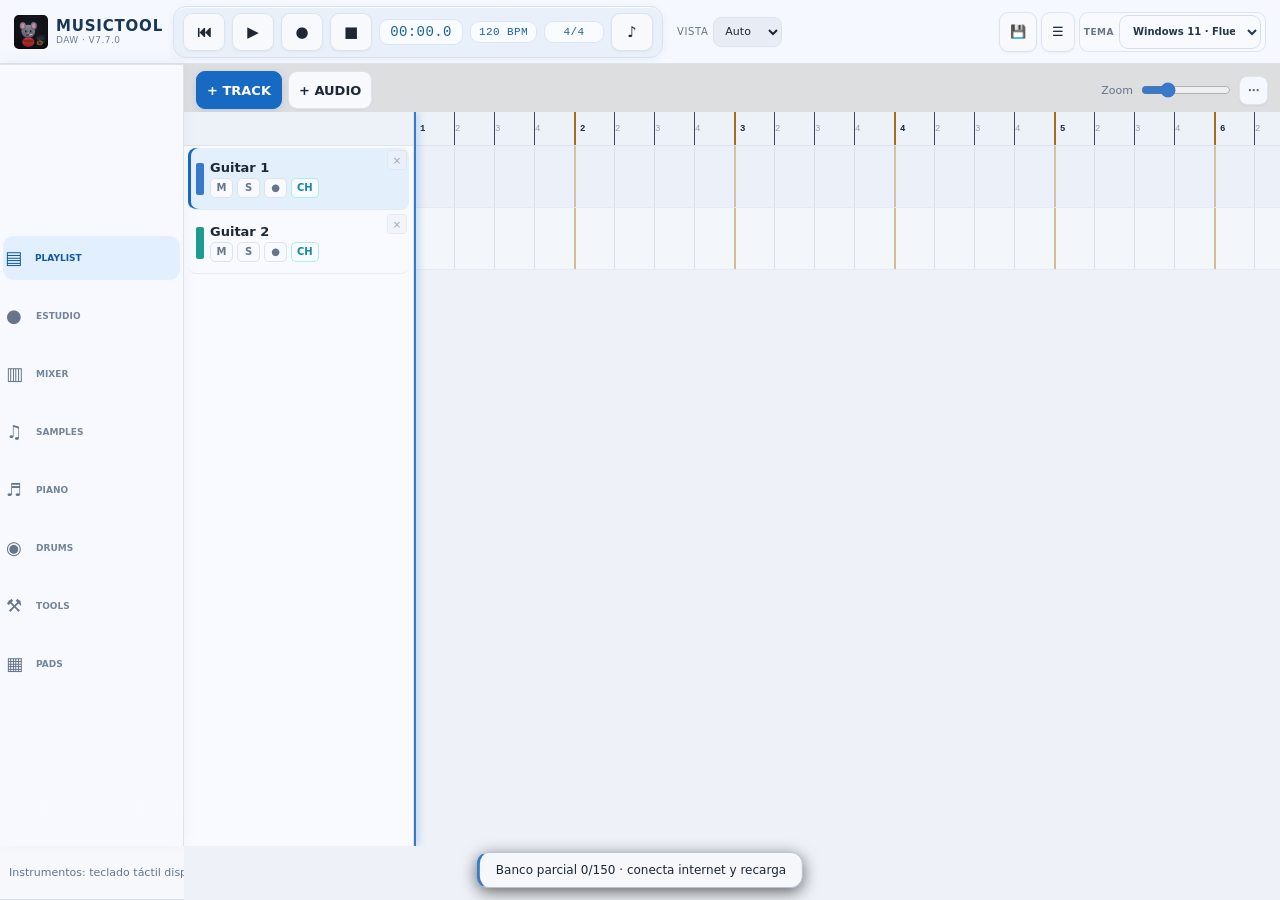
<file: index.html>
<!DOCTYPE html>
<html lang="es">
<head>
<meta charset="UTF-8" />
<meta name="viewport" content="width=device-width,initial-scale=1,viewport-fit=cover,user-scalable=no" />
<meta name="theme-color" content="#eaf0f8" />
<title>MUSICTOOL DAW V7.7.0</title>
<link rel="manifest" href="manifest.webmanifest?v=7.7.0" />
<link rel="icon" href="assets/mascot.svg" type="image/svg+xml" />
<link rel="stylesheet" href="css/theme.css?v=7.7.0" />
<link rel="stylesheet" href="css/main.css?v=7.7.0" />
<link rel="stylesheet" href="css/adaptive-studio.css?v=7.7.0" />
</head>
<body>
<div id="app">

  <!-- TOP BAR -->
  <header id="topbar">
    <div class="brand">
      <img src="assets/mascot.svg" alt="" class="brand-mascot" />
      <div class="brand-text">
        <span class="brand-title">MUSICTOOL</span>
        <span class="brand-sub">DAW · V7.7.0</span>
      </div>
    </div>

    <div class="transport" id="transport">
      <button class="btn transport-btn" id="btn-rewind" title="Rewind">⏮</button>
      <button class="btn transport-btn primary" id="btn-play" title="Play">▶</button>
      <button class="btn transport-btn danger" id="btn-rec" title="Record">●</button>
      <button class="btn transport-btn" id="btn-stop" title="Stop">■</button>
      <div class="display" id="display-time">00:00.0</div>
      <div class="display small" id="display-tempo">
        <span id="tempo-val">120</span> BPM
      </div>
      <div class="display small" id="display-sig">4/4</div>
      <button class="btn transport-btn" id="btn-metro" title="Metronome">♪</button>
    </div>

    <div class="top-actions">
      <button class="btn" id="btn-save" title="Save">💾</button>
      <button class="btn" id="btn-menu" title="Menu">☰</button>
    </div>
  </header>

  <!-- MAIN VIEWS -->
  <main id="views">

    <!-- PLAYLIST -->
    <section class="view active" id="view-playlist" data-view="playlist">
      <div class="playlist-toolbar">
        <button class="btn accent" id="btn-add-track">+ TRACK</button>
        <button class="btn" id="btn-add-audio-track">+ AUDIO</button>
        <div class="spacer"></div>
        <label class="zoom-label">
          Zoom
          <input type="range" id="playlist-zoom" min="40" max="200" value="80" />
        </label>
        <details class="toolbar-more">
          <summary class="compact-toggle" title="Más opciones de edición" aria-label="Más opciones">⋯</summary>
          <div class="toolbar-more-menu">
            <button class="compact-toggle" id="btn-snap" data-on="1" title="Ajustar a la cuadrícula" aria-label="Snap">▦</button>
            <button class="compact-toggle" id="btn-undo" title="Deshacer" aria-label="Deshacer">↶</button>
            <button class="compact-toggle" id="btn-redo" title="Rehacer" aria-label="Rehacer">↷</button>
            <button class="compact-toggle lightbar-toggle" id="btn-lightbar" type="button" title="Mostrar u ocultar Lighty Bar" aria-label="Lighty Bar" aria-pressed="true">✦</button>
            <div class="beat-status" aria-label="Indicador visual de pulso"><span id="beat-indicator" aria-label="Pulso"></span><small>PULSO</small></div>
          </div>
        </details>
      </div>

      <div class="playlist-body">
        <div class="track-headers" id="track-headers"></div>
        <div class="timeline-scroll" id="timeline-scroll">
          <div class="ruler" id="ruler"></div>
          <div class="timeline" id="timeline"></div>
          <div class="playhead" id="playhead"></div>
        </div>
      </div>
    </section>

    <!-- RECORDING STUDIO -->
    <section class="view" id="view-studio" data-view="studio"><div id="recording-studio-host" class="recording-studio-host"></div></section>

    <!-- MIXER -->
    <section class="view" id="view-mixer" data-view="mixer">
      <div class="placeholder-panel">
        <h2>MIXER</h2>
        <p class="muted">Consola multipista: cada canal dispone de ganancia, panorámica, ecualización y cadena independiente de efectos.</p>
        <div id="mixer-strips" class="mixer-strips"></div>
      </div>
    </section>

    <!-- SAMPLES -->
    <section class="view" id="view-samples" data-view="samples">
      <div class="placeholder-panel samples-panel">
        <h2>SAMPLES</h2>
        <p class="muted">Importa audio desde Archivos, escúchalo y añádelo a una pista.</p>
        <label class="btn accent sample-import-label" for="sample-file">＋ IMPORTAR AUDIO</label>
        <input id="sample-file" type="file" accept="audio/*,.wav,.mp3,.m4a,.aac,.ogg,.flac" multiple hidden />
        <div id="sample-list" class="sample-list"><p class="muted">Todavía no hay samples importados.</p></div>
      </div>
    </section>

    <!-- PIANO ROLL -->
    <section class="view" id="view-pianoroll" data-view="pianoroll">
      <div class="placeholder-panel">
        <h2>PIANO ROLL</h2>
        <p class="muted">Toca, graba interpretaciones MIDI y edita notas, duración y cuantización.</p>
      </div>
    </section>

    <!-- DRUM MACHINE -->
    <section class="view" id="view-drummachine" data-view="drummachine">
      <div class="placeholder-panel">
        <h2>DRUM MACHINE</h2>
        <p class="muted">Secuenciador de 16 pasos con batería sintetizada y pads táctiles.</p>
      </div>
    </section>

    <!-- MUSICTOOL -->
    <section class="view" id="view-musictool" data-view="musictool">
      <div id="tools-content" class="tools-content-host"></div>
    </section>
    <section class="view" id="view-launchpad" data-view="launchpad"></section>

  </main>

  <!-- BOTTOM NAV -->
  <nav id="bottomnav">
    <button class="nav-btn active" data-target="playlist">
      <span class="nav-icon">▤</span><span class="nav-label">PLAYLIST</span>
    </button>
    <button class="nav-btn" data-target="studio"><span class="nav-icon">●</span><span class="nav-label">ESTUDIO</span></button>
    <button class="nav-btn" data-target="mixer">
      <span class="nav-icon">▥</span><span class="nav-label">MIXER</span>
    </button>
    <button class="nav-btn" data-target="samples"><span class="nav-icon">♫</span><span class="nav-label">SAMPLES</span></button>
    <button class="nav-btn" data-target="pianoroll">
      <span class="nav-icon">♬</span><span class="nav-label">PIANO</span>
    </button>
    <button class="nav-btn" data-target="drummachine">
      <span class="nav-icon">◉</span><span class="nav-label">DRUMS</span>
    </button>
    <button class="nav-btn" data-target="musictool">
      <span class="nav-icon">⚒</span><span class="nav-label">TOOLS</span>
    </button>
    <button class="nav-btn" data-target="launchpad"><span class="nav-icon">▦</span><span class="nav-label">PADS</span></button>
  </nav>

  <!-- TOAST -->
  <div id="toast" class="toast hidden"></div>



</div>

<script type="module" src="js/app.js?v=7.7.0"></script>
<script type="module" src="js/adaptive-studio.js?v=7.7.0"></script>
</body>
</html>
</file>
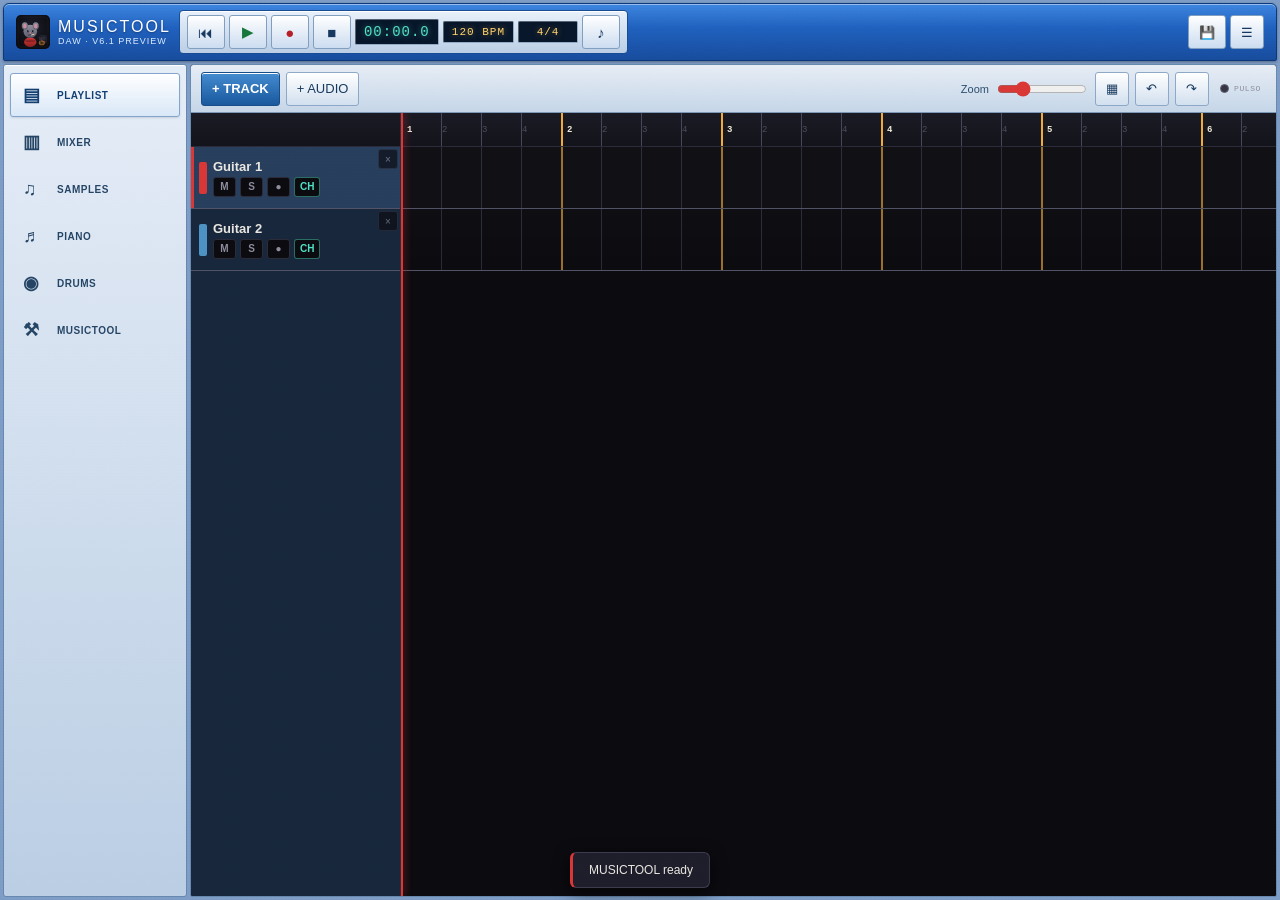
<file: preview/index.html>
<!DOCTYPE html>
<html lang="es">
<head>
<meta charset="UTF-8" />
<meta name="viewport" content="width=device-width,initial-scale=1,viewport-fit=cover,user-scalable=no" />
<meta name="theme-color" content="#0a0a0f" />
<title>MUSICTOOL DAW V6.1 PREVIEW</title>
<link rel="manifest" href="manifest.webmanifest" />
<link rel="icon" href="assets/mascot.svg" type="image/svg+xml" />
<link rel="stylesheet" href="css/theme.css" />
<link rel="stylesheet" href="css/main.css" />
</head>
<body>
<div id="app">

  <!-- TOP BAR -->
  <header id="topbar">
    <div class="brand">
      <img src="assets/mascot.svg" alt="" class="brand-mascot" />
      <div class="brand-text">
        <span class="brand-title">MUSICTOOL</span>
        <span class="brand-sub">DAW · V6.1 PREVIEW</span>
      </div>
    </div>

    <div class="transport" id="transport">
      <button class="btn transport-btn" id="btn-rewind" title="Rewind">⏮</button>
      <button class="btn transport-btn primary" id="btn-play" title="Play">▶</button>
      <button class="btn transport-btn danger" id="btn-rec" title="Record">●</button>
      <button class="btn transport-btn" id="btn-stop" title="Stop">■</button>
      <div class="display" id="display-time">00:00.0</div>
      <div class="display small" id="display-tempo">
        <span id="tempo-val">120</span> BPM
      </div>
      <div class="display small" id="display-sig">4/4</div>
      <button class="btn transport-btn" id="btn-metro" title="Metronome">♪</button>
    </div>

    <div class="top-actions">
      <button class="btn" id="btn-save" title="Save">💾</button>
      <button class="btn" id="btn-menu" title="Menu">☰</button>
    </div>
  </header>

  <!-- MAIN VIEWS -->
  <main id="views">

    <!-- PLAYLIST -->
    <section class="view active" id="view-playlist" data-view="playlist">
      <div class="playlist-toolbar">
        <button class="btn accent" id="btn-add-track">+ TRACK</button>
        <button class="btn" id="btn-add-audio-track">+ AUDIO</button>
        <div class="spacer"></div>
        <label class="zoom-label">
          Zoom
          <input type="range" id="playlist-zoom" min="40" max="200" value="80" />
        </label>
        <button class="btn" id="btn-snap" data-on="1" title="Snap to grid">▦</button>
        <button class="btn" id="btn-undo" title="Undo">↶</button>
        <button class="btn" id="btn-redo" title="Redo">↷</button>
        <div class="beat-status" aria-label="Indicador visual de pulso"><span id="beat-indicator" aria-label="Pulso"></span><small>PULSO</small></div>
      </div>

      <div class="playlist-body">
        <div class="track-headers" id="track-headers"></div>
        <div class="timeline-scroll" id="timeline-scroll">
          <div class="ruler" id="ruler"></div>
          <div class="timeline" id="timeline"></div>
          <div class="playhead" id="playhead"></div>
        </div>
      </div>
    </section>

    <!-- MIXER -->
    <section class="view" id="view-mixer" data-view="mixer">
      <div class="placeholder-panel">
        <h2>MIXER</h2>
        <p class="muted">Consola multipista: cada canal dispone de ganancia, panorámica, ecualización y cadena independiente de efectos.</p>
        <div id="mixer-strips" class="mixer-strips"></div>
      </div>
    </section>

    <!-- SAMPLES -->
    <section class="view" id="view-samples" data-view="samples">
      <div class="placeholder-panel samples-panel">
        <h2>SAMPLES</h2>
        <p class="muted">Importa audio desde Archivos, escúchalo y añádelo a una pista.</p>
        <label class="btn accent sample-import-label" for="sample-file">＋ IMPORTAR AUDIO</label>
        <input id="sample-file" type="file" accept="audio/*,.wav,.mp3,.m4a,.aac,.ogg,.flac" multiple hidden />
        <div id="sample-list" class="sample-list"><p class="muted">Todavía no hay samples importados.</p></div>
      </div>
    </section>

    <!-- PIANO ROLL -->
    <section class="view" id="view-pianoroll" data-view="pianoroll">
      <div class="placeholder-panel">
        <h2>PIANO ROLL</h2>
        <p class="muted">Editable MIDI notes, scale snapping, chord tools, and the built-in synth arrive in Stage 3.</p>
      </div>
    </section>

    <!-- DRUM MACHINE -->
    <section class="view" id="view-drummachine" data-view="drummachine">
      <div class="placeholder-panel">
        <h2>DRUM MACHINE</h2>
        <p class="muted">Step sequencer with synthesized kick, snare, hats, toms, crash, ride arrives in Stage 3.</p>
      </div>
    </section>

    <!-- MUSICTOOL -->
    <section class="view" id="view-musictool" data-view="musictool">
      <div class="placeholder-panel">
        <h2>MUSICTOOL</h2>
        <p class="muted">Chromatic tuner, scales, chords, and progressions arrive in Stage 4.</p>
      </div>
    </section>

  </main>

  <!-- BOTTOM NAV -->
  <nav id="bottomnav">
    <button class="nav-btn active" data-target="playlist">
      <span class="nav-icon">▤</span><span class="nav-label">PLAYLIST</span>
    </button>
    <button class="nav-btn" data-target="mixer">
      <span class="nav-icon">▥</span><span class="nav-label">MIXER</span>
    </button>
    <button class="nav-btn" data-target="samples"><span class="nav-icon">♫</span><span class="nav-label">SAMPLES</span></button>
    <button class="nav-btn" data-target="pianoroll">
      <span class="nav-icon">♬</span><span class="nav-label">PIANO</span>
    </button>
    <button class="nav-btn" data-target="drummachine">
      <span class="nav-icon">◉</span><span class="nav-label">DRUMS</span>
    </button>
    <button class="nav-btn" data-target="musictool">
      <span class="nav-icon">⚒</span><span class="nav-label">MUSICTOOL</span>
    </button>
  </nav>

  <!-- TOAST -->
  <div id="toast" class="toast hidden"></div>



</div>

<script type="module" src="js/app.js"></script>
</body>
</html>
</file>
<file: css/theme.css>
:root {
  /* Base palette — dark, melancholic, vintage studio */
  --bg: #0a0a0f;
  --bg-2: #12121a;
  --bg-3: #1a1a24;
  --panel: #15151f;
  --panel-2: #1d1d2a;
  --border: #2a2a38;
  --border-hi: #3a3a4c;

  /* Text */
  --text: #e8e6df;
  --text-dim: #8a8a9a;
  --text-faint: #4a4a58;

  /* Retro accents — cigarette-pack red/white, neon 80s, water-bottle blue */
  --red: #d93535;
  --red-dark: #8a1f1f;
  --cream: #efe6d3;
  --blue: #4a90c2;
  --blue-dark: #1f3d55;
  --neon: #ff4f9a;
  --cyan: #4fe0c4;
  --amber: #f0a83a;
  --green: #4fbf6a;

  /* Track color palette */
  --track-1: #d93535;
  --track-2: #4a90c2;
  --track-3: #f0a83a;
  --track-4: #4fe0c4;
  --track-5: #b45ad9;
  --track-6: #4fbf6a;
  --track-7: #ff4f9a;
  --track-8: #efe6d3;

  /* Sizing */
  --topbar-h: 64px;
  --nav-h: 60px;
  --radius: 12px;
  --radius-lg: 18px;

  /* Type */
  --font-ui: -apple-system, BlinkMacSystemFont, "Segoe UI", Roboto, Helvetica, Arial, sans-serif;
  --font-mono: "SF Mono", Menlo, Consolas, "Courier New", monospace;
  --font-display: "Impact", "Arial Narrow Bold", var(--font-ui);
}

* { box-sizing: border-box; -webkit-tap-highlight-color: transparent; }

html, body {
  margin: 0; padding: 0;
  height: 100%;
  background: var(--bg);
  color: var(--text);
  font-family: var(--font-ui);
  font-size: 14px;
  overflow: hidden;
  overscroll-behavior: none;
  -webkit-font-smoothing: antialiased;
}

body::before {
  /* subtle film grain */
  content: "";
  position: fixed; inset: 0;
  pointer-events: none;
  opacity: 0.035;
  z-index: 9999;
  background-image:
    repeating-radial-gradient(circle at 17% 32%, #fff 0px, transparent 1px),
    repeating-radial-gradient(circle at 63% 78%, #fff 0px, transparent 1px);
  background-size: 3px 3px, 5px 5px;
  mix-blend-mode: overlay;
}

button { font-family: inherit; }
input, select, textarea { font-family: inherit; color: inherit; }

/* Original MUSICTOOL theme palettes — visual skins only, audio/project data untouched */
:root[data-theme="xp"]{--bg:#082b62;--bg-2:#1556a0;--bg-3:#236fba;--panel:#d8e8f8;--panel-2:#b9d5f1;--border:#477eae;--border-hi:#8eb6d8;--text:#102d4a;--text-dim:#365b7c;--cream:#fff;--red:#1769c2;--cyan:#087b9e}
:root[data-theme="classic"]{--bg:#c5c5c5;--bg-2:#d9d9d9;--bg-3:#eeeeee;--panel:#d4d0c8;--panel-2:#ece9e2;--border:#888;--border-hi:#555;--text:#171717;--text-dim:#555;--cream:#111;--red:#245c9b}
:root[data-theme="dark"]{--bg:#080a10;--bg-2:#111827;--bg-3:#1b2638;--panel:#151e2e;--panel-2:#24334b;--border:#34445d;--border-hi:#536987;--red:#7c5cff;--cyan:#50d6d0}
:root[data-theme="winamp"]{--bg:#090d0a;--bg-2:#171d17;--bg-3:#252e25;--panel:#151c15;--panel-2:#202b20;--border:#40513c;--red:#9bc53d;--cyan:#b8ed52;--cream:#d5f5b0}
:root[data-theme="analog"]{--bg:#211b17;--bg-2:#34271f;--bg-3:#4a3729;--panel:#30241c;--panel-2:#4b3828;--border:#6e5037;--red:#df713d;--amber:#e4a34d;--cream:#f2d7a4}
:root[data-theme="modern"]{--bg:#101318;--bg-2:#1b2029;--bg-3:#252d39;--panel:#1c2530;--panel-2:#293645;--border:#39485b;--red:#22a6a1;--cyan:#55d6c2}
:root[data-theme="fl"]{--bg:#25202e;--bg-2:#332b42;--bg-3:#443858;--panel:#30283d;--panel-2:#493b5b;--border:#625177;--red:#e45b9a;--cyan:#5ec7e8;--amber:#f2b84b}
:root[data-theme="minimal"]{--bg:#f3f4f6;--bg-2:#fff;--bg-3:#e9edf2;--panel:#fff;--panel-2:#edf1f5;--border:#d2d8e0;--border-hi:#aeb8c5;--text:#202733;--text-dim:#667085;--cream:#111827;--red:#e65c50;--cyan:#168e9c}
:root[data-theme="cyber"]{--bg:#080516;--bg-2:#160d2b;--bg-3:#24113c;--panel:#180d2c;--panel-2:#2c1745;--border:#542b72;--red:#ff3dbd;--cyan:#21e6ff;--neon:#ff3dbd}
:root[data-theme="metal"]{--bg:#111;--bg-2:#1b1b1b;--bg-3:#292929;--panel:#202020;--panel-2:#303030;--border:#454545;--border-hi:#686868;--red:#c63a32;--cyan:#9aa5ae;--cream:#e4e4e4}


/* V7.1 Fluent palette system — every theme defines the complete UI token set. */
:root{
 --bg:#eaf0f8;--bg-2:#f4f7fc;--bg-3:#e4ebf5;--panel:#ffffff;--panel-2:#f1f5fb;
 --border:#d5deea;--border-hi:#aebed2;--text:#1d2a3b;--text-dim:#617187;--text-faint:#8997a9;
 --accent:#3979c9;--accent-strong:#245fa8;--accent-soft:#dceaff;--surface:#ffffff;--surface-raised:#f7f9fd;
 --surface-sunken:#e6edf6;--topbar-bg:rgba(248,251,255,.94);--nav-bg:#f2f6fc;--button-bg:#f8faff;
 --shadow:0 8px 24px rgba(35,62,96,.10);--green:#27865b;--amber:#b7791f;--danger:#c44c56;
 --track-1:#4d83d4;--track-2:#26a69a;--track-3:#d58b35;--track-4:#8d6ac8;
 --track-5:#d36d8e;--track-6:#5e9b67;--track-7:#c17b47;--track-8:#5c91a8;
}
:root[data-theme="xp"]{
 --bg:#eaf0f8;--bg-2:#f4f7fc;--bg-3:#e3ebf6;--panel:#ffffff;--panel-2:#edf3fb;
 --border:#d3deed;--border-hi:#aabdd5;--text:#1c2b40;--text-dim:#61748d;--cream:#203a5d;
 --red:#3979c9;--red-dark:#245fa8;--accent:#3979c9;--accent-strong:#245fa8;--accent-soft:#dceaff;
 --surface:#fff;--surface-raised:#f8faff;--surface-sunken:#e7eef7;--topbar-bg:rgba(249,252,255,.96);--nav-bg:#f1f6fc;--button-bg:#f9fbff;--shadow:0 8px 26px rgba(40,74,116,.11);
 --cyan:#168b9d;--green:#27865b;--amber:#b7791f;
 --track-1:#3979c9;--track-2:#1c9c91;--track-3:#d38a31;--track-4:#8065bd;--track-5:#c95f87;--track-6:#55965e;--track-7:#b36f42;--track-8:#4e8ca4;
}
:root[data-theme="classic"]{
 --bg:#d9dfe7;--bg-2:#e9edf2;--bg-3:#d1d9e3;--panel:#f3f4f6;--panel-2:#e4e8ee;--border:#b8c1cc;--border-hi:#8794a4;
 --text:#222b36;--text-dim:#596575;--cream:#202a36;--accent:#4c6f9e;--accent-strong:#36577f;--accent-soft:#d5e0ef;
 --surface:#f6f7f9;--surface-raised:#fff;--surface-sunken:#dce2ea;--topbar-bg:#e9edf3;--nav-bg:#e3e8ef;--button-bg:#f7f8fa;
 --red:#4c6f9e;--red-dark:#36577f;--cyan:#267d92;--green:#43815e;
 --track-1:#557cae;--track-2:#3e918b;--track-3:#bd8741;--track-4:#8467a8;--track-5:#b56c82;--track-6:#658a5c;--track-7:#aa7957;--track-8:#668b9c;
}
:root[data-theme="dark"]{
 --bg:#0d121a;--bg-2:#141d29;--bg-3:#1c2938;--panel:#182333;--panel-2:#223247;--border:#34475d;--border-hi:#536c88;
 --text:#e5edf7;--text-dim:#9aabc0;--cream:#f1f6ff;--accent:#7d8ff2;--accent-strong:#5d70d2;--accent-soft:#27345b;
 --surface:#182333;--surface-raised:#202e41;--surface-sunken:#111a26;--topbar-bg:rgba(18,27,40,.96);--nav-bg:#151f2d;--button-bg:#202d40;
 --red:#7d8ff2;--red-dark:#5d70d2;--cyan:#58d6ce;--green:#64c38b;--amber:#e7b45b;
 --track-1:#8296ff;--track-2:#4fc7b5;--track-3:#e5a54d;--track-4:#b18ce8;--track-5:#e17caa;--track-6:#83bd76;--track-7:#db8b63;--track-8:#74b2d0;
}
:root[data-theme="winamp"]{
 --bg:#0b100d;--bg-2:#131b15;--bg-3:#202b21;--panel:#172219;--panel-2:#243326;--border:#3b503d;--border-hi:#637c60;
 --text:#d8ebd2;--text-dim:#9eb397;--cream:#dff7d5;--accent:#a5c957;--accent-strong:#779d34;--accent-soft:#2c4024;
 --surface:#172219;--surface-raised:#202e22;--surface-sunken:#101810;--topbar-bg:rgba(16,25,17,.96);--nav-bg:#121c14;--button-bg:#1e2b20;
 --red:#a5c957;--red-dark:#779d34;--cyan:#b9e66c;--green:#8acb68;--amber:#d6c66a;
 --track-1:#a5c957;--track-2:#55c6a2;--track-3:#d8bc5d;--track-4:#9d8bd1;--track-5:#d47f9c;--track-6:#78b86d;--track-7:#d09a66;--track-8:#78b9bd;
}
:root[data-theme="analog"]{
 --bg:#211b17;--bg-2:#30261f;--bg-3:#403329;--panel:#30251d;--panel-2:#49382a;--border:#6b523d;--border-hi:#957454;
 --text:#f0e2ca;--text-dim:#c0a98a;--cream:#f5dfb5;--accent:#d47b45;--accent-strong:#a9582f;--accent-soft:#563421;
 --surface:#30251d;--surface-raised:#403126;--surface-sunken:#241b16;--topbar-bg:rgba(42,32,25,.96);--nav-bg:#2c211a;--button-bg:#3b2d23;
 --red:#d47b45;--red-dark:#a9582f;--cyan:#6fb7a6;--green:#91a66b;--amber:#e5b45f;
 --track-1:#d47b45;--track-2:#65a99c;--track-3:#e3b15a;--track-4:#9c83b9;--track-5:#d07c89;--track-6:#91a66b;--track-7:#b98958;--track-8:#739eaf;
}
:root[data-theme="modern"]{
 --bg:#10171b;--bg-2:#182329;--bg-3:#233139;--panel:#1b2a31;--panel-2:#263941;--border:#3a525b;--border-hi:#5b7b83;
 --text:#e3f0f0;--text-dim:#9cb4b8;--cream:#e9fbfa;--accent:#3eb9ad;--accent-strong:#208c83;--accent-soft:#214c4a;
 --surface:#1b2a31;--surface-raised:#253840;--surface-sunken:#121d22;--topbar-bg:rgba(20,32,37,.96);--nav-bg:#18262b;--button-bg:#24363d;
 --red:#3eb9ad;--red-dark:#208c83;--cyan:#63d8ca;--green:#78c995;--amber:#e3b76c;
 --track-1:#3eb9ad;--track-2:#6a9de0;--track-3:#e3b76c;--track-4:#ae8be2;--track-5:#df85a5;--track-6:#78c995;--track-7:#d9976c;--track-8:#78b7c9;
}
:root[data-theme="fl"]{
 --bg:#24232b;--bg-2:#302e39;--bg-3:#403d4c;--panel:#302d3a;--panel-2:#454052;--border:#615a70;--border-hi:#8a7f9e;
 --text:#f0edf5;--text-dim:#b9b1c8;--cream:#fff;--accent:#e66d9e;--accent-strong:#bb477a;--accent-soft:#573348;
 --surface:#302d3a;--surface-raised:#403b4d;--surface-sunken:#24212d;--topbar-bg:rgba(43,40,52,.96);--nav-bg:#2b2935;--button-bg:#403b4d;
 --red:#e66d9e;--red-dark:#bb477a;--cyan:#69c8e7;--green:#a4d36c;--amber:#f0bd65;
 --track-1:#e66d9e;--track-2:#69c8e7;--track-3:#f0bd65;--track-4:#b39be8;--track-5:#e78c7d;--track-6:#a4d36c;--track-7:#d89a63;--track-8:#7ec4ba;
}
:root[data-theme="minimal"]{
 --bg:#f5f6f8;--bg-2:#fff;--bg-3:#edf0f4;--panel:#fff;--panel-2:#f2f4f7;--border:#d9dee6;--border-hi:#b5becb;
 --text:#202733;--text-dim:#697586;--cream:#17202c;--accent:#e36c55;--accent-strong:#bc4e39;--accent-soft:#fbe5df;
 --surface:#fff;--surface-raised:#fff;--surface-sunken:#eef1f5;--topbar-bg:rgba(255,255,255,.97);--nav-bg:#f8f9fb;--button-bg:#f7f8fa;
 --red:#e36c55;--red-dark:#bc4e39;--cyan:#218c9d;--green:#348b61;--amber:#b87b2c;
 --track-1:#d96a55;--track-2:#398fa7;--track-3:#c58b3c;--track-4:#8d70bb;--track-5:#c56d91;--track-6:#579365;--track-7:#b77d53;--track-8:#5b91a2;
}
:root[data-theme="cyber"]{
 --bg:#10091c;--bg-2:#1b102b;--bg-3:#29183e;--panel:#1d1230;--panel-2:#2b1c43;--border:#54316d;--border-hi:#8250a0;
 --text:#f3e8ff;--text-dim:#c2a9d8;--cream:#fff;--accent:#ff45b7;--accent-strong:#d52b91;--accent-soft:#522044;
 --surface:#1d1230;--surface-raised:#2a1b42;--surface-sunken:#130b21;--topbar-bg:rgba(24,13,39,.96);--nav-bg:#1a1029;--button-bg:#2a1b42;
 --red:#ff45b7;--red-dark:#d52b91;--cyan:#37e5ff;--green:#5cffb1;--amber:#f2c75e;
 --track-1:#ff45b7;--track-2:#37e5ff;--track-3:#f2c75e;--track-4:#a98bff;--track-5:#f77d91;--track-6:#5cffb1;--track-7:#e89b62;--track-8:#75c6e6;
}
:root[data-theme="metal"]{
 --bg:#111315;--bg-2:#1b1f22;--bg-3:#292e32;--panel:#202529;--panel-2:#30373c;--border:#454e54;--border-hi:#69777f;
 --text:#e0e5e8;--text-dim:#a1adb3;--cream:#f0f3f4;--accent:#a3adb5;--accent-strong:#77858e;--accent-soft:#343f45;
 --surface:#202529;--surface-raised:#2a3136;--surface-sunken:#15191c;--topbar-bg:rgba(26,31,34,.97);--nav-bg:#1a1e21;--button-bg:#2b3237;
 --red:#c86b61;--red-dark:#98483f;--cyan:#9db9c4;--green:#87ad8f;--amber:#c8a56a;
 --track-1:#c86b61;--track-2:#78a9ba;--track-3:#c8a56a;--track-4:#9d8db6;--track-5:#c27e8c;--track-6:#87ad8f;--track-7:#b18b6a;--track-8:#8aa6ad;
}
</file>
<file: css/main.css>
#app {
  position: fixed; inset: 0;
  display: grid;
  grid-template-rows: var(--topbar-h) 1fr var(--nav-h);
  background: var(--bg);
}

/* ---------- TOPBAR ---------- */
#topbar {
  display: flex; align-items: center; gap: 8px;
  padding: 0 10px;
  background: linear-gradient(180deg, #1c1c28 0%, #12121a 100%);
  border-bottom: 1px solid var(--border);
  overflow-x: auto;
  overflow-y: hidden;
  scrollbar-width: none;
}
#topbar::-webkit-scrollbar { display: none; }

.brand { display: flex; align-items: center; gap: 8px; flex-shrink: 0; }
.brand-mascot { width: 34px; height: 34px; }
.brand-text { display: flex; flex-direction: column; line-height: 1; }
.brand-title {
  font-family: var(--font-display);
  letter-spacing: 2px; font-size: 16px;
  color: var(--cream);
  text-shadow: 0 0 8px rgba(217,53,53,0.35);
}
.brand-sub { font-size: 9px; color: var(--text-dim); letter-spacing: 1px; margin-top: 2px; }

.transport {
  display: flex; align-items: center; gap: 4px;
  flex-shrink: 0;
  background: var(--bg-3);
  border: 1px solid var(--border);
  border-radius: var(--radius);
  padding: 4px 6px;
}

.btn {
  appearance: none;
  border: 1px solid var(--border);
  background: linear-gradient(180deg, #22222e 0%, #17171f 100%);
  color: var(--text);
  border-radius: var(--radius);
  padding: 6px 10px;
  font-size: 13px;
  cursor: pointer;
  min-height: 34px;
  min-width: 34px;
  user-select: none;
  touch-action: manipulation;
  transition: background 0.1s, transform 0.05s;
}
.btn:active { transform: translateY(1px); }
.btn:hover { border-color: var(--border-hi); }
.btn.accent { background: linear-gradient(180deg, var(--red) 0%, var(--red-dark) 100%); border-color: var(--red-dark); color: #fff; font-weight: 700; }
.btn.primary { color: var(--green); }
.btn.danger { color: var(--red); }
.btn.danger.active, .btn.primary.active { background: var(--red); color: #fff; border-color: var(--red-dark); }
.btn[data-on="1"] { background: var(--red); color: #fff; border-color: var(--red-dark); }

.transport-btn { font-size: 15px; padding: 4px 8px; min-width: 38px; }

.display {
  font-family: var(--font-mono);
  background: #05050a;
  border: 1px solid var(--border);
  border-radius: 4px;
  padding: 4px 8px;
  min-width: 84px;
  text-align: center;
  color: var(--cyan);
  font-size: 14px;
  letter-spacing: 1px;
  text-shadow: 0 0 6px rgba(79,224,196,0.5);
}
.display.small { min-width: 60px; font-size: 11px; color: var(--amber); text-shadow: 0 0 6px rgba(240,168,58,0.5); }

.top-actions { display: flex; gap: 4px; margin-left: auto; flex-shrink: 0; }

/* ---------- VIEWS ---------- */
#views { position: relative; overflow: hidden; }
.view { position: absolute; inset: 0; display: none; overflow: hidden; }
.view.active { display: block; }

/* ---------- PLAYLIST ---------- */
.playlist-toolbar {
  display: flex; align-items: center; gap: 6px;
  padding: 6px 8px;
  background: var(--bg-2);
  border-bottom: 1px solid var(--border);
  overflow-x: auto;
  scrollbar-width: none;
}
.playlist-toolbar::-webkit-scrollbar { display: none; }
.playlist-toolbar .spacer { flex: 1; }
.zoom-label { display: flex; align-items: center; gap: 6px; font-size: 11px; color: var(--text-dim); flex-shrink: 0; }
.zoom-label input[type="range"] { width: 90px; accent-color: var(--red); }

.playlist-body {
  position: absolute;
  top: 46px; left: 0; right: 0; bottom: 0;
  display: grid;
  grid-template-columns: 170px 1fr;
  overflow: hidden;
}

.track-headers {
  background: var(--bg-2);
  border-right: 1px solid var(--border);
  overflow-y: auto;
  overflow-x: hidden;
  scrollbar-width: thin;
}
.track-headers::-webkit-scrollbar { width: 6px; }
.track-headers::-webkit-scrollbar-thumb { background: var(--border); border-radius: 3px; }
.track-ruler-spacer {
  position: sticky;
  top: 0;
  z-index: 4;
  height: 24px;
  min-height: 24px;
  background: linear-gradient(180deg, var(--bg-3) 0%, var(--bg-2) 100%);
  border-bottom: 1px solid var(--border);
}

.track-header {
  height: 56px;
  border-bottom: 1px solid var(--border);
  display: flex; align-items: center;
  gap: 6px;
  padding: 0 8px;
  position: relative;
  cursor: pointer;
  transition: background 0.1s;
}
.track-header:hover { background: var(--bg-3); }
.track-header.selected { background: var(--panel-2); box-shadow: inset 3px 0 0 var(--red); }

.track-color {
  width: 8px; height: 32px;
  border-radius: 2px;
  flex-shrink: 0;
  cursor: pointer;
}
.track-meta { display: flex; flex-direction: column; flex: 1; min-width: 0; }
.track-name {
  font-size: 12px;
  font-weight: 600;
  overflow: hidden;
  text-overflow: ellipsis;
  white-space: nowrap;
  color: var(--text);
}
.track-name-input {
  background: var(--bg);
  border: 1px solid var(--border-hi);
  color: var(--text);
  border-radius: 3px;
  font-size: 12px;
  padding: 2px 4px;
  width: 100%;
}
.track-controls { display: flex; gap: 2px; margin-top: 3px; }
.track-toggle {
  font-size: 9px;
  padding: 2px 5px;
  min-width: 20px;
  min-height: 18px;
  border-radius: 3px;
  border: 1px solid var(--border);
  background: var(--bg);
  color: var(--text-dim);
  cursor: pointer;
  font-weight: 700;
}
.track-toggle.on.mute { background: var(--amber); color: #000; border-color: var(--amber); }
.track-toggle.on.solo { background: var(--green); color: #000; border-color: var(--green); }
.track-toggle.on.rec { background: var(--red); color: #fff; border-color: var(--red-dark); }
.track-actions {
  position: absolute; top: 2px; right: 2px;
  display: flex; gap: 2px;
  opacity: 0;
}
.track-header:hover .track-actions { opacity: 1; }
.track-actions button {
  font-size: 10px; padding: 2px 4px; min-height: 18px; width: 8px; min-width: 8px;
  background: var(--bg); border: 1px solid var(--border); color: var(--text-dim);
  border-radius: 3px; cursor: pointer;
}

.timeline-scroll {
  position: relative;
  overflow: auto;
  background: var(--bg);
  scrollbar-width: thin;
}
.timeline-scroll::-webkit-scrollbar { width: 8px; height: 8px; }
.timeline-scroll::-webkit-scrollbar-thumb { background: var(--border); border-radius: 4px; }

.ruler {
  position: sticky; top: 0; z-index: 3;
  height: 24px;
  background: linear-gradient(180deg, var(--bg-3) 0%, var(--bg-2) 100%);
  border-bottom: 1px solid var(--border);
  font-family: var(--font-mono);
  font-size: 9px;
  color: var(--text-dim);
  pointer-events: none;
}

.timeline {
  position: relative;
  min-height: 100%;
}
.timeline .grid-line {
  position: absolute;
  top: 0; bottom: 0;
  width: 1px;
  background: var(--border);
  opacity: 0.4;
  pointer-events: none;
}
.timeline .grid-line.major { opacity: 0.7; background: var(--border-hi); }

.track-lane {
  position: relative;
  height: 56px;
  border-bottom: 1px solid var(--border);
  background: linear-gradient(180deg, rgba(255,255,255,0.012) 0%, transparent 100%);
}

.clip {
  position: absolute;
  top: 4px; bottom: 4px;
  border-radius: 4px;
  overflow: hidden;
  cursor: grab;
  border: 1px solid rgba(0,0,0,0.4);
  box-shadow: 0 1px 3px rgba(0,0,0,0.5);
}
.clip:active { cursor: grabbing; }
.clip.selected { outline: 2px solid var(--cream); outline-offset: 1px; }
.clip-label {
  position: absolute; top: 2px; left: 4px;
  font-size: 9px; font-weight: 700;
  color: rgba(0,0,0,0.8);
  pointer-events: none;
  white-space: nowrap;
  overflow: hidden;
  text-overflow: ellipsis;
  max-width: calc(100% - 8px);
  text-shadow: 0 1px 0 rgba(255,255,255,0.2);
}
.clip-waveform {
  position: absolute; bottom: 2px; left: 0; right: 0;
  height: 60%;
  pointer-events: none;
}

.playhead {
  position: absolute;
  top: 0; bottom: 0;
  width: 2px;
  background: var(--red);
  box-shadow: 0 0 8px var(--red);
  pointer-events: none;
  z-index: 10;
  left: 0;
  will-change: left;
}

/* ---------- PLACEHOLDER PANELS ---------- */
.placeholder-panel {
  padding: 24px;
  max-width: 800px;
  margin: 0 auto;
  color: var(--text);
}
.placeholder-panel h2 {
  font-family: var(--font-display);
  letter-spacing: 3px;
  color: var(--cream);
  border-bottom: 2px solid var(--red);
  padding-bottom: 8px;
  margin-top: 0;
}
.muted { color: var(--text-dim); line-height: 1.6; }

.mixer-strips { display: flex; gap: 8px; overflow-x: auto; padding: 16px 0; }

/* ---------- BOTTOM NAV ---------- */
#bottomnav {
  display: grid;
  grid-template-columns: repeat(7, minmax(0, 1fr));
  background: linear-gradient(180deg, var(--bg-2) 0%, #0a0a12 100%);
  border-top: 1px solid var(--border);
}
.nav-btn {
  appearance: none;
  background: transparent;
  border: none;
  color: var(--text-faint);
  display: flex; flex-direction: column;
  align-items: center; justify-content: center;
  gap: 2px;
  cursor: pointer;
  font-size: 9px;
  letter-spacing: 1px;
  font-weight: 600;
  padding: 6px 2px;
  border-top: 2px solid transparent;
  transition: color 0.1s, border-color 0.1s;
}
.nav-btn .nav-icon { font-size: 17px; line-height: 1; }
.nav-btn .nav-label { font-size: 8px; white-space: nowrap; }
.playlist-toolbar { min-height: 46px; justify-content: flex-start; }
.playlist-toolbar > * { flex-shrink: 0; }
.samples-panel { height: 100%; overflow-y: auto; }
.sample-import-label { display: inline-flex; align-items: center; justify-content: center; margin: 8px 0 14px; cursor: pointer; }
.sample-list { display: grid; gap: 8px; }
.sample-row { display: flex; align-items: center; gap: 8px; padding: 10px; border: 1px solid var(--border); border-radius: var(--radius); background: var(--bg-2); }
.sample-info { display: flex; flex: 1; min-width: 0; flex-direction: column; gap: 4px; }
.sample-info strong { overflow: hidden; text-overflow: ellipsis; white-space: nowrap; font-size: 12px; color: var(--cream); }
.sample-info small { font-size: 10px; color: var(--text-dim); }
@media (max-width: 560px) { .nav-btn { padding-left: 0; padding-right: 0; } .nav-btn .nav-label { font-size: 7px; letter-spacing: 0; } }
.nav-btn.active {
  color: var(--cream);
  border-top-color: var(--red);
  background: linear-gradient(180deg, rgba(217,53,53,0.12) 0%, transparent 100%);
}

/* ---------- TOAST ---------- */
.toast {
  position: fixed;
  bottom: calc(var(--nav-h) + 12px);
  left: 50%;
  transform: translateX(-50%);
  background: var(--panel-2);
  border: 1px solid var(--border-hi);
  border-left: 3px solid var(--red);
  padding: 10px 16px;
  border-radius: var(--radius);
  font-size: 12px;
  color: var(--text);
  z-index: 1000;
  box-shadow: 0 4px 16px rgba(0,0,0,0.6);
  max-width: 90vw;
  text-align: center;
}
.toast.hidden { display: none; }

/* ---------- MIC GATE ---------- */
.mic-gate {
  position: fixed; inset: 0;
  background: rgba(0,0,0,0.8);
  z-index: 2000;
  display: flex; align-items: center; justify-content: center;
  padding: 20px;
}
.mic-gate.hidden { display: none; }
.mic-gate-box {
  background: var(--panel-2);
  border: 1px solid var(--border-hi);
  border-radius: var(--radius-lg);
  padding: 20px;
  max-width: 340px;
  text-align: center;
}
.mic-gate-box h3 { color: var(--cream); margin-top: 0; }
.mic-gate-box p { color: var(--text-dim); font-size: 13px; line-height: 1.5; }
.mic-gate-box .btn { margin: 4px; }

/* ---------- MOBILE ---------- */
@media (max-width: 560px) {
  :root { --topbar-h: 56px; }
  .brand-text { display: none; }
  .display { min-width: 68px; font-size: 12px; padding: 3px 6px; }
  .display.small { min-width: 48px; font-size: 10px; }
  .transport-btn { min-width: 32px; padding: 3px 5px; font-size: 13px; }
  .playlist-body { grid-template-columns: 140px 1fr; }
  .track-header { height: 52px; }
  .track-lane { height: 52px; }
}

@media (orientation: landscape) and (max-height: 480px) {
  :root { --topbar-h: 48px; --nav-h: 48px; }
  .track-header { height: 44px; }
  .track-lane { height: 44px; }
}

/* ---------- V5.2 MIXER + CLIP EDITOR ---------- */
.mixer-strips { align-items: stretch; flex-wrap: wrap; }
.mixer-input, .mixer-strip {
  display: flex; flex-direction: column; gap: 9px;
  min-width: 190px; padding: 14px;
  background: var(--bg-2); border: 1px solid var(--border);
  border-radius: var(--radius); color: var(--text);
}
.mixer-input { flex: 1 1 100%; max-width: 520px; }
.mixer-strip { flex: 0 0 150px; }
.mixer-input strong, .mixer-strip strong { color: var(--cream); font-size: 12px; }
.mixer-input output, .mixer-strip output { color: var(--cyan); font-family: var(--font-mono); font-size: 12px; }
.mixer-input small { color: var(--text-dim); line-height: 1.4; }
.mixer-input input, .mixer-strip input { width: 100%; accent-color: var(--red); }
.mixer-strip label { color: var(--text-dim); font-size: 10px; }
.clip-menu-backdrop {
  position: fixed; inset: 0; z-index: 3000;
  display: flex; align-items: flex-end; justify-content: center;
  padding: 12px; background: rgba(0,0,0,.58);
}
.clip-menu {
  width: min(100%, 440px); padding: 16px;
  background: var(--panel-2); border: 1px solid var(--border-hi);
  border-radius: 12px 12px 8px 8px; box-shadow: 0 12px 40px rgba(0,0,0,.65);
}
.clip-menu > strong { display: block; color: var(--cream); margin-bottom: 12px; }
.clip-menu-actions { display: grid; grid-template-columns: repeat(2, minmax(0,1fr)); gap: 8px; }
.clip-menu-actions button {
  min-height: 42px; padding: 8px;
  color: var(--text); background: var(--bg-3);
  border: 1px solid var(--border); border-radius: 6px;
  font-size: 12px; touch-action: manipulation;
}
.clip-menu-actions button:active { border-color: var(--red); background: var(--bg); }


/* V5.6 — precise, shared track-row geometry and beat ruler */
:root { --track-row-h: 56px; --ruler-h: 32px; }
.track-header, .track-lane {
  height: var(--track-row-h) !important;
  min-height: var(--track-row-h);
  max-height: var(--track-row-h);
  box-sizing: border-box;
  border-bottom: 1px solid #505064;
}
.track-ruler-spacer, .ruler { height: var(--ruler-h); min-height: var(--ruler-h); }
.ruler { pointer-events: auto; overflow: visible; }
.ruler-tick {
  position: absolute; top: 0; height: 100%; min-width: 18px;
  padding: 0; border: 0; border-left: 1px solid #454557; white-space: nowrap; overflow: visible;
  border-radius: 0; background: transparent; color: var(--text-faint);
  font: 9px var(--font-mono); text-align: left; cursor: pointer;
  touch-action: manipulation;
}
.ruler-tick.bar-tick {
  border-left: 2px solid var(--amber); color: var(--cream);
  font-weight: 800; padding-left: 4px;
}
.ruler-tick:active { background: rgba(240,168,58,.2); }
.timeline-grid { position:absolute; inset:0 auto 0 0; pointer-events:none; z-index:0; }
.timeline-grid .grid-line { position:absolute; top:0; bottom:0; width:1px; background:var(--border); opacity:.42; }
.timeline-grid .grid-line.beat-line { background:var(--border-hi); opacity:.65; }
.timeline-grid .grid-line.major { width:2px; background:var(--amber); opacity:.62; }
.track-lane { position:relative; z-index:1; border-bottom:1px solid #505064; }
.track-lane:nth-of-type(even) { background:rgba(255,255,255,.018); }
.clip { touch-action:none; }
.clip.dragging { opacity:.82; outline:2px dashed var(--cream); z-index:20; }
.beat-status { display:flex; align-items:center; gap:5px; padding:0 5px; flex-shrink:0; color:var(--text-dim); }
.beat-status small { font:8px var(--font-mono); letter-spacing:.6px; }
#beat-indicator {
  display:inline-block; width:9px; height:9px; border-radius:50%;
  background:#343442; border:1px solid #626276; box-shadow:none;
}
#beat-indicator.lit {
  background:var(--green); border-color:#a1ffc0;
  box-shadow:0 0 8px var(--green), 0 0 14px rgba(79,191,106,.55);
}

/* ---------- V6 MODULAR STUDIO ---------- */
.track-controls .track-toggle.channel { color:var(--cyan); border-color:rgba(79,224,196,.45); }
#view-mixer { overflow:auto; background:linear-gradient(180deg,#111824,#090d15); }
#view-mixer .placeholder-panel { max-width:none; padding:14px; }
#view-mixer .placeholder-panel h2 { margin-bottom:6px; }
#view-mixer .mixer-strips { display:flex; flex-wrap:nowrap; align-items:stretch; gap:10px; overflow-x:auto; min-height:calc(100% - 70px); padding:12px 4px 24px; }
.v6-mixer-strip,.master-strip { flex:0 0 190px; min-width:190px; max-width:210px; background:linear-gradient(180deg,#222c3b,#111925); border:1px solid #52647b; border-radius:5px; padding:12px 10px; box-shadow:inset 0 1px rgba(255,255,255,.12),0 4px 12px rgba(0,0,0,.35); }
.v6-mixer-strip strong,.master-strip strong { color:#f2e9d8; letter-spacing:1px; font-size:12px; }
.mixer-track-name { overflow:hidden; text-overflow:ellipsis; white-space:nowrap; }
.studio-control { display:flex; flex-direction:column; gap:6px; padding:6px 0; color:#c6d0dc; font-size:11px; }
.studio-control-label { display:flex; justify-content:space-between; gap:8px; }
.studio-control output { color:var(--cyan); font-family:var(--font-mono); }
.studio-control input[type=range] { width:100%; accent-color:var(--cyan); }
.mixer-meter { height:7px; background:#080d13; border:1px solid #405064; border-radius:4px; overflow:hidden; }
.mixer-meter i { display:block; width:3%; height:100%; background:linear-gradient(90deg,#39bd78 0 65%,#e2bd45 80%,#d94a4a); }
.channel-editor-overlay { display:none; position:fixed; inset:0; z-index:5000; background:rgba(0,0,0,.78); align-items:center; justify-content:center; padding:12px; }
.channel-editor-overlay.open { display:flex; }
.channel-editor-window { width:min(760px,100%); max-height:min(88dvh,900px); display:flex; flex-direction:column; background:#c6d7eb; color:#172638; border:2px solid #6685a8; border-radius:7px; box-shadow:0 18px 60px rgba(0,0,0,.7); overflow:hidden; }
.channel-editor-head { display:flex; align-items:center; justify-content:space-between; gap:10px; padding:9px 12px; background:linear-gradient(180deg,#4388cf,#18569b); color:white; font-weight:800; letter-spacing:1px; text-shadow:0 1px #123; }
.channel-editor-body { padding:12px; overflow:auto; display:grid; grid-template-columns:repeat(2,minmax(0,1fr)); gap:10px; }
.studio-card { background:linear-gradient(180deg,#edf4fb,#cbd9e9); border:1px solid #8da6c1; border-radius:5px; padding:10px; box-shadow:inset 0 1px white; }
.studio-card h3 { margin:0 0 8px; font-size:12px; color:#1b4774; letter-spacing:.8px; }
.studio-card .studio-control { color:#243d58; }
.studio-card .studio-control output { color:#155a88; font-weight:700; }
.effect-row { display:grid; grid-template-columns:22px 1fr minmax(70px,120px); align-items:center; gap:7px; padding:7px 0; border-bottom:1px solid rgba(40,70,100,.18); font-size:11px; font-weight:700; }
.effect-row input[type=checkbox] { accent-color:#2475bd; width:17px; height:17px; }
.effect-row input[type=range] { width:100%; accent-color:#2475bd; }
.studio-note { grid-column:1/-1; color:#52667b; font-size:11px; line-height:1.45; margin:2px 0; }
#view-pianoroll,#view-drummachine { overflow:auto; padding:16px; background:linear-gradient(180deg,#111824,#0a0d14); }
#view-pianoroll h2,#view-drummachine h2 { color:var(--cream); font-family:var(--font-display); letter-spacing:2px; }
.instrument-panel { max-width:900px; padding:12px; border:1px solid #405064; border-radius:6px; background:#121c29; }
.instrument-toolbar { display:flex; flex-wrap:wrap; align-items:center; gap:7px; }
.instrument-caption { color:#aebdcd; font-size:10px; letter-spacing:1px; }
.studio-select { background:#0b1420; border:1px solid #52647b; color:#e8edf4; border-radius:4px; padding:7px; min-height:34px; }
.instrument-panel .studio-note { color:#aebdcd; }
.computer-keys { display:grid; grid-template-columns:repeat(9,minmax(30px,1fr)); gap:5px; margin:12px 0; }
.computer-key { min-height:58px; border:1px solid #8395aa; border-bottom:4px solid #53667d; border-radius:4px; background:linear-gradient(#f8fbff,#b8c6d8); color:#172638; font-weight:800; font-size:14px; touch-action:none; }
.computer-key:active,.launch-pad:active { transform:translateY(2px); filter:brightness(1.2); }
.launchpad-grid { display:grid; grid-template-columns:repeat(4,minmax(52px,1fr)); gap:7px; max-width:440px; margin-top:12px; }
.launch-pad { min-height:70px; border:1px solid #52647b; border-radius:5px; background:linear-gradient(145deg,#293c54,#101b29); color:#d8e5f4; font-weight:800; touch-action:none; box-shadow:inset 0 1px rgba(255,255,255,.12),0 3px #080e16; }
@media(max-width:600px) {
 .channel-editor-body { grid-template-columns:1fr; }
 .channel-editor-window { max-height:90dvh; }
 .computer-keys { grid-template-columns:repeat(6,minmax(30px,1fr)); }
 .v6-mixer-strip,.master-strip { flex-basis:170px; min-width:170px; }
}


/* =========================================================
   MUSICTOOL DAW V6.1 — DESKTOP WORKSPACE
   Classic Windows XP-inspired chrome; existing controls/views
   remain the same DOM nodes so transport/audio logic is untouched.
   ========================================================= */
@media (min-width: 900px) and (min-height: 520px) {
  :root {
    --topbar-h: 58px;
    --nav-h: 0px;
    --track-row-h: 62px;
    --ruler-h: 34px;
  }

  #app {
    grid-template-columns: 184px minmax(0, 1fr);
    grid-template-rows: var(--topbar-h) minmax(0, 1fr);
    grid-template-areas: "top top" "nav work";
    background: #7b9ac4;
    padding: 3px;
    gap: 3px;
  }
  #topbar {
    grid-area: top;
    min-width: 0;
    background: linear-gradient(180deg,#3c83df 0%,#1f5fbd 42%,#174a9b 100%);
    border: 1px solid #0b3678;
    border-radius: 6px 6px 2px 2px;
    box-shadow: inset 0 1px rgba(255,255,255,.45), 0 1px 3px rgba(0,0,0,.35);
    padding: 0 12px;
  }
  .brand-title { color:#fff; text-shadow:0 1px 2px #123c7b; }
  .brand-sub { color:#d9eaff; }
  .transport {
    background:linear-gradient(180deg,#e8f1fb,#b9cde5);
    border:1px solid #174a91;
    border-radius:4px;
    padding:4px 7px;
    box-shadow:inset 0 1px #fff;
  }
  .transport .btn {
    color:#16375e;
    background:linear-gradient(180deg,#fff,#cbdcf0);
    border:1px solid #7e9cbd;
    border-radius:3px;
    box-shadow:inset 0 1px #fff;
  }
  .transport .btn.primary { color:#16743a; }
  .transport .btn.danger { color:#b51e27; }
  .display {
    background:#071629;
    border:1px inset #91a9c5;
    border-radius:2px;
  }
  .display.small { color:#ffd36c; }
  .top-actions .btn {
    color:#16375e;
    background:linear-gradient(180deg,#fff,#cbdcf0);
    border:1px solid #7e9cbd;
    border-radius:3px;
  }

  #bottomnav {
    grid-area:nav;
    display:flex;
    flex-direction:column;
    align-items:stretch;
    justify-content:flex-start;
    gap:3px;
    min-height:0;
    padding:8px 6px;
    overflow-y:auto;
    background:linear-gradient(180deg,#e5edf7,#b9cde4);
    border:1px solid #6486ad;
    border-radius:3px;
    box-shadow:inset 0 1px #fff;
  }
  .nav-btn {
    min-height:44px;
    flex-direction:row;
    justify-content:flex-start;
    gap:12px;
    padding:7px 12px;
    color:#244363;
    border:1px solid transparent;
    border-radius:3px;
    border-top:1px solid transparent;
    font-size:11px;
    letter-spacing:.5px;
    text-align:left;
  }
  .nav-btn .nav-icon { width:22px; font-size:18px; }
  .nav-btn .nav-label { font-size:10px; letter-spacing:.5px; }
  .nav-btn:hover { background:rgba(255,255,255,.6); border-color:#9bb6d3; }
  .nav-btn.active {
    color:#123d70;
    background:linear-gradient(180deg,#fff,#d8e7f7);
    border:1px solid #7fa3cb;
    border-top:1px solid #7fa3cb;
    box-shadow:inset 0 1px #fff,0 1px 2px rgba(25,55,90,.15);
  }

  #views {
    grid-area:work;
    min-width:0;
    min-height:0;
    background:#111a27;
    border:1px solid #6486ad;
    border-radius:3px;
    box-shadow:inset 0 1px rgba(255,255,255,.12);
  }
  .view { min-width:0; min-height:0; }
  #view-playlist { background:#101722; }
  .playlist-toolbar {
    min-height:48px;
    background:linear-gradient(180deg,#e6edf5,#c4d5e8);
    border-bottom:1px solid #7895b5;
    padding:6px 10px;
  }
  .playlist-toolbar .btn {
    color:#17385c;
    background:linear-gradient(180deg,#fff,#d1dfef);
    border:1px solid #8aa6c5;
    border-radius:3px;
    box-shadow:inset 0 1px #fff;
  }
  .playlist-toolbar .btn.accent {
    color:#fff;
    background:linear-gradient(180deg,#4388cf,#18569b);
    border-color:#174b87;
  }
  .zoom-label { color:#294969; }
  .playlist-body {
    top:48px;
    grid-template-columns:210px minmax(0,1fr);
  }
  .track-headers { background:#17263a; }
  .track-header { height:var(--track-row-h); }
  .track-lane { height:var(--track-row-h) !important; min-height:var(--track-row-h); }
  .track-ruler-spacer,.ruler { height:var(--ruler-h); min-height:var(--ruler-h); }
  .track-header.selected { background:#263d5a; }
  .track-name { font-size:13px; }
  .track-controls { gap:4px; }
  .track-toggle { min-width:23px; min-height:20px; font-size:10px; }
  .track-actions { opacity:.65; }
  .track-actions button { width:20px; min-width:20px; min-height:20px; }
  #view-mixer { background:linear-gradient(180deg,#dce8f5,#aebfd3); }
  #view-mixer .placeholder-panel { color:#1b3552; }
  #view-mixer .placeholder-panel h2 {
    color:#173d6c;
    border-bottom-color:#397bc2;
  }
  #view-mixer .muted { color:#45617f; }
  #view-samples .placeholder-panel,
  #view-pianoroll .placeholder-panel,
  #view-drummachine .placeholder-panel,
  #view-musictool .placeholder-panel { max-width:none; }
}

/* Tablet / phone landscape: use the wider arrangement without
   forcing the desktop sidebar onto narrow portrait screens. */
@media (min-width: 700px) and (orientation: landscape) and (max-height: 519px) {
  #app { grid-template-rows:48px minmax(0,1fr) 48px; }
  #topbar { padding-left:8px; padding-right:8px; }
  .playlist-body { grid-template-columns:176px minmax(0,1fr); }
  .track-header,.track-lane { height:50px; min-height:50px; }
  #bottomnav { grid-template-columns:repeat(7,minmax(0,1fr)); }
}

/* Keep the phone-first touch layout intact in portrait. */
@media (max-width: 899px), (max-height: 519px) {
  #bottomnav { min-width:0; }
}


/* =========================================================
   V6.1 ROOT RELEASE — Windows XP-inspired touch workspace
   Mobile portrait receives a visible redesign; all existing
   controls and IDs remain intact so the audio logic is preserved.
   ========================================================= */
@media (max-width: 699px) {
  :root { --topbar-h: 58px; --nav-h: 64px; }
  #app { background:#7898bf; padding:2px; gap:2px; }
  #topbar {
    background:linear-gradient(180deg,#62a5f5 0%,#347fce 38%,#1858a5 100%);
    border:1px solid #0e4389; border-radius:5px 5px 2px 2px;
    box-shadow:inset 0 1px rgba(255,255,255,.65),0 1px 3px rgba(0,0,0,.35);
    padding:0 7px; gap:5px;
  }
  .brand { gap:5px; }
  .brand-mascot { width:31px; height:31px; }
  .brand-text { display:flex; }
  .brand-title { color:#fff; font-size:13px; letter-spacing:1.3px; text-shadow:0 1px 2px #17457b; }
  .brand-sub { color:#e1efff; font-size:8px; letter-spacing:.7px; }
  .transport {
    gap:2px; padding:3px 4px; border-radius:4px;
    background:linear-gradient(180deg,#e9f3ff,#bfd3e9);
    border:1px solid #174a91; box-shadow:inset 0 1px #fff;
  }
  .transport .btn,.top-actions .btn {
    color:#17385e; background:linear-gradient(180deg,#fff,#cbdcf0);
    border:1px solid #86a3c4; border-radius:3px; min-width:29px;
    min-height:31px; padding:3px 5px; box-shadow:inset 0 1px #fff;
  }
  .transport .btn.primary { color:#16743a; }
  .transport .btn.danger { color:#b51e27; }
  .display { background:#071629; border:1px inset #91a9c5; color:#78e7d6; min-width:59px; font-size:11px; padding:3px 4px; }
  .display.small { min-width:43px; color:#ffd36c; font-size:9px; }
  .top-actions { gap:3px; }
  #views { background:#15283f; border:1px solid #5f82aa; border-radius:2px; }
  .playlist-toolbar {
    background:linear-gradient(180deg,#e8f1fb,#c5d8ed);
    border-bottom:1px solid #7d9bbb; padding:5px 6px; gap:4px;
  }
  .playlist-toolbar .btn {
    color:#17385c; background:linear-gradient(180deg,#fff,#d1dfef);
    border:1px solid #8aa6c5; border-radius:3px; min-height:32px; padding:5px 7px;
  }
  .playlist-toolbar .btn.accent { color:#fff; background:linear-gradient(180deg,#4388cf,#18569b); border-color:#174b87; }
  .zoom-label { color:#294969; font-size:10px; }
  .playlist-body { grid-template-columns:126px minmax(0,1fr); }
  .track-headers { background:#1a2c43; border-right:2px solid #7393b6; }
  .track-header,.track-lane { height:52px !important; min-height:52px; max-height:52px; }
  .track-header { padding:0 5px; gap:4px; }
  .track-header.selected { background:#2a4a70; box-shadow:inset 3px 0 #ffd36c; }
  .track-name { font-size:11px; }
  .track-toggle { font-size:8px; padding:2px 4px; }
  .track-ruler-spacer,.ruler { background:linear-gradient(180deg,#dce9f7,#b5cbe3); color:#294969; border-bottom:1px solid #7895b5; }
  .timeline-scroll { background:#111e2e; }
  .track-lane { border-bottom:1px solid #52667e; }
  #bottomnav {
    background:linear-gradient(180deg,#e5edf7,#b9cde4);
    border:1px solid #6486ad; border-radius:3px;
    box-shadow:inset 0 1px #fff;
  }
  .nav-btn { color:#244363; border-top:2px solid transparent; gap:2px; }
  .nav-btn .nav-icon { color:#1d568f; font-size:17px; }
  .nav-btn .nav-label { color:#244363; font-size:7px; letter-spacing:0; }
  .nav-btn.active {
    color:#123d70; background:linear-gradient(180deg,#fff,#d8e7f7);
    border-top-color:#2f78c4; box-shadow:inset 0 1px #fff;
  }
  .nav-btn.active .nav-icon,.nav-btn.active .nav-label { color:#123d70; }
  .toast { bottom:calc(var(--nav-h) + 10px); }
}
@media (max-width: 380px) {
  .brand-title { font-size:11px; }
  .brand-sub { font-size:7px; }
  .brand-mascot { width:27px; height:27px; }
  .display { min-width:52px; }
  .display.small { min-width:37px; }
  .transport-btn { min-width:26px !important; }
  .playlist-body { grid-template-columns:116px minmax(0,1fr); }
}

/* V6.2 instrument touch keyboard */
.touch-piano {
  display:grid; grid-template-columns:repeat(24,minmax(25px,1fr));
  gap:2px; min-width:720px; height:190px; padding:12px 4px;
  overflow-x:auto; background:#182638; border:1px solid #536d8b; border-radius:5px;
}
.piano-key {
  min-width:25px; height:164px; align-self:start;
  border:1px solid #71869e; border-radius:0 0 4px 4px;
  background:linear-gradient(180deg,#fff,#d8e2ed); color:#1a2b3d;
  font-size:9px; font-weight:700; touch-action:none;
}
.piano-key.black-key {
  height:104px; margin:0 -5px; z-index:2; position:relative;
  background:linear-gradient(180deg,#43536a,#111b29); color:#fff;
  border-color:#0a111b;
}
.piano-key:active { filter:brightness(1.22); transform:translateY(2px); }
@media(max-width:600px) { .touch-piano { height:166px; } .piano-key { height:140px; } .piano-key.black-key { height:88px; } }

/* V7.0 Creative Studio */
.creative-view{height:100%;min-height:0;overflow:auto;padding:12px;box-sizing:border-box;background:var(--bg-2)}
.creative-heading{font-size:15px;letter-spacing:1px;color:var(--cream);margin:4px 0 12px}
.creative-instrument{display:flex;flex-direction:column;gap:12px;min-height:0}
.creative-toolbar{display:flex;flex-wrap:wrap;align-items:center;gap:7px}
.studio-select{min-height:34px;max-width:180px;background:var(--bg-3);color:var(--text);border:1px solid var(--border);border-radius:5px;padding:5px}
.creative-label,.creative-footnote,.studio-note{font-size:11px;color:var(--text-dim)}
.piano-keyboard{height:clamp(180px,42vh,390px);width:100%;position:relative;display:flex;overflow:hidden;border:1px solid #182334;border-radius:7px;background:#111;touch-action:none}
.piano-white{position:absolute;top:0;height:100%;border:1px solid #9aa7b6;border-radius:0 0 5px 5px;background:linear-gradient(#fff,#dce5ef);color:#263548;display:flex;align-items:flex-end;justify-content:center;padding-bottom:8px;font-size:10px;touch-action:none;z-index:1}
.piano-black{position:absolute;top:0;height:62%;border:1px solid #05080d;border-radius:0 0 4px 4px;background:linear-gradient(#3d4b60,#090e17);color:#fff;z-index:3;box-shadow:0 3px 5px #0009;touch-action:none;font-size:9px}
.piano-white.pressed,.piano-black.pressed{filter:brightness(1.35);transform:translateY(2px)}
.drum-sequencer{display:grid;grid-template-columns:90px repeat(16,minmax(12px,1fr));gap:3px;align-items:center;overflow-x:auto}
.drum-row-label{font-size:9px;color:var(--text-dim);white-space:nowrap}
.drum-step{height:27px;min-width:14px;border:1px solid var(--border);border-radius:3px;background:var(--bg-3);padding:0}
.drum-step.on{background:#3d8d87;border-color:#8bd3cb}
.drum-step.playing{outline:2px solid #f0c36a}
.drum-pads{display:grid;grid-template-columns:repeat(5,minmax(0,1fr));gap:7px}
.drum-pad{min-height:55px;border:1px solid var(--border);border-radius:6px;background:linear-gradient(145deg,var(--bg-3),var(--bg));color:var(--text);font-size:10px;touch-action:manipulation}
#theme-picker{display:flex;align-items:center;gap:5px;flex-shrink:0}
#theme-picker strong{font-size:9px;color:var(--text-dim)}
:root[data-theme="dark"]{--bg:#10151c;--bg-2:#171f29;--bg-3:#202b38;--cream:#e9f0f8;--text:#dbe5ef}
:root[data-theme="classic"]{--bg:#bfc7d2;--bg-2:#d7dce3;--bg-3:#edf0f4;--text:#1d2734;--cream:#17263b}
:root[data-theme="winamp"]{--bg:#090d0b;--bg-2:#111a14;--bg-3:#1c2920;--text:#9afc83;--cream:#baff9f}
:root[data-theme="analog"]{--bg:#25211c;--bg-2:#332b22;--bg-3:#44382a;--text:#e7d5b5;--cream:#f0dfbd}
:root[data-theme="modern"]{--bg:#171c28;--bg-2:#20283a;--bg-3:#2b3650;--text:#e5ecfa;--cream:#ffffff}
@media(orientation:landscape) and (max-height:520px){.creative-view{padding:6px}.piano-keyboard{height:clamp(115px,58vh,220px)}.creative-heading{margin:0 0 5px}}
@media(orientation:portrait){.piano-keyboard{height:clamp(220px,42vh,420px)}}

/* V7.0 original visual themes */
:root[data-theme="fl"]{--bg:#22242b;--bg-2:#2b2e38;--bg-3:#383d4a;--cream:#fff;--text:#f1f2f5;--red:#f39a35;--cyan:#75d8f0;--green:#a7d948}
:root[data-theme="minimal"]{--bg:#101114;--bg-2:#191b20;--bg-3:#242730;--cream:#f5f6f8;--text:#e8eaf0;--red:#e36b4c;--cyan:#8bc7d8}
:root[data-theme="cyber"]{--bg:#100b20;--bg-2:#1b1230;--bg-3:#291a42;--cream:#fff0ff;--text:#f1dfff;--red:#ff3f9f;--cyan:#31e8ff;--green:#5cffb1}
:root[data-theme="metal"]{--bg:#101113;--bg-2:#1b1d20;--bg-3:#292c31;--cream:#f0f0ed;--text:#d9dcdf;--red:#d24b42;--cyan:#9aa9b5;--green:#8fae9a}
.launchpad-grid{display:grid;grid-template-columns:repeat(4,minmax(0,1fr));gap:8px;width:100%;max-width:760px;align-self:center}
.launchpad-pad{aspect-ratio:1.12;min-height:58px;border:1px solid hsl(var(--pad-hue) 55% 58%);border-radius:9px;background:linear-gradient(145deg,hsl(var(--pad-hue) 62% 42%),hsl(var(--pad-hue) 48% 20%));color:#fff;font-weight:800;touch-action:manipulation;box-shadow:inset 0 1px #ffffff40,0 3px 8px #0005}
.launchpad-pad:active,.launchpad-pad.hit{filter:brightness(1.55);transform:scale(.97)}
@media(max-width:520px){.launchpad-grid{gap:6px}.launchpad-pad{min-height:54px;font-size:10px}}


/* V7.0 MIDI capture and touch ergonomics */
.creative-view{height:100%;overflow:auto;padding:clamp(10px,2vw,22px);display:flex;flex-direction:column;gap:12px}
.creative-instrument{display:flex;flex-direction:column;gap:12px;min-height:0}
.creative-toolbar{display:flex;align-items:center;gap:7px;flex-wrap:wrap}
.creative-toolbar .studio-select{min-height:36px;max-width:150px}
.piano-keyboard{position:relative;display:flex;width:100%;height:clamp(190px,34vh,340px);min-height:180px;touch-action:none;user-select:none;background:#15151c;border:1px solid var(--border-hi);border-radius:8px;overflow:hidden}
.piano-white{position:absolute;top:0;bottom:0;border:1px solid #aeb2b9;border-radius:0 0 5px 5px;background:linear-gradient(#fff,#e6e6e6);color:#333;z-index:1;display:flex;align-items:flex-end;justify-content:center;padding-bottom:8px;font-size:10px;touch-action:none}
.piano-white.pressed{background:#b9d8ff}
.piano-black{position:absolute;top:0;height:62%;z-index:2;border:1px solid #050505;border-radius:0 0 4px 4px;background:linear-gradient(90deg,#333,#050505 35%,#222);color:#ddd;font-size:8px;display:flex;align-items:flex-end;justify-content:center;padding-bottom:5px;box-shadow:0 3px 5px #0008;touch-action:none}
.piano-black.pressed{background:#365d86}
.creative-footnote{font-size:11px;color:var(--text-dim);line-height:1.5}
.drum-sequencer{display:grid;grid-template-columns:90px repeat(16,minmax(16px,1fr));gap:3px;overflow-x:auto;align-items:center}
.drum-row-label{font-size:10px;color:var(--text-dim);white-space:nowrap}
.drum-step{height:30px;min-width:16px;border:1px solid var(--border);border-radius:4px;background:var(--bg-3)}
.drum-step.on{background:var(--neon);border-color:var(--neon)}
.drum-step.playing{outline:2px solid var(--cream)}
.drum-pads,.launchpad-grid{display:grid;grid-template-columns:repeat(4,minmax(0,1fr));gap:8px}
.drum-pad,.launchpad-pad{min-height:66px;border:1px solid var(--border-hi);border-radius:9px;background:linear-gradient(145deg,var(--panel-2),var(--bg-3));color:var(--text);font-weight:700;touch-action:manipulation}
.launchpad-pad{min-height:clamp(64px,12vh,110px);background:linear-gradient(145deg,hsl(var(--pad-hue) 70% 38%),hsl(var(--pad-hue) 70% 20%));color:white;box-shadow:inset 0 1px #ffffff35,0 3px 8px #0006}
.launchpad-pad.hit,.drum-pad:active{filter:brightness(1.6);transform:scale(.97)}
.theme-picker{display:flex;align-items:center;gap:5px;flex-shrink:0;font-size:10px;color:var(--text-dim)}
.theme-picker select{max-width:112px}
@media (orientation:portrait) and (max-width:700px){.piano-keyboard{height:clamp(230px,40vh,390px)}.creative-view{padding:8px}.creative-heading{font-size:16px}}
@media (orientation:landscape) and (max-height:600px){.piano-keyboard{height:clamp(115px,34vh,205px)}.creative-view{padding:6px;gap:6px}.piano-white{font-size:8px;padding-bottom:3px}.piano-black{font-size:7px}}


/* V7.0 MIDI clip editor */
.midi-editor-panel{display:flex;flex-direction:column;gap:10px;margin-top:12px}
.midi-clip-card{padding:10px;border:1px solid var(--border);border-radius:8px;background:var(--bg-3);display:flex;flex-direction:column;gap:8px;min-width:0}
.midi-note-grid{display:flex;flex-direction:column;gap:4px;max-height:260px;overflow:auto}
.midi-note-row{display:grid;grid-template-columns:92px minmax(50px,1fr) 32px;gap:6px;align-items:center;min-height:27px}
.midi-note-lane{height:18px;position:relative;background:repeating-linear-gradient(90deg,var(--bg-2) 0,var(--bg-2) calc(6.25% - 1px),var(--border) 6.25%);border-radius:3px;overflow:hidden}
.midi-note-bar{position:absolute;top:2px;bottom:2px;min-width:3px;background:var(--cyan);border-radius:3px}
.sample-trim{display:grid;grid-template-columns:1fr 1fr;gap:8px;grid-column:1/-1;padding:5px 0}
.sample-trim label{display:flex;flex-direction:column;gap:3px;font-size:10px;color:var(--text-dim)}
.sample-trim input{width:100%;min-width:0}
.sample-row{display:grid;grid-template-columns:minmax(0,1fr) auto auto auto;gap:7px;align-items:center}
@media(max-width:520px){.midi-note-row{grid-template-columns:76px minmax(40px,1fr) 28px}.midi-clip-card{padding:7px}.sample-row{grid-template-columns:minmax(0,1fr) auto auto auto}.sample-row .sample-info{min-width:0;overflow-wrap:anywhere}.sample-row .sample-trim{gap:6px}}

/* Sample waveform preview and selected trim range */
.sample-waveform{grid-column:1/-1;height:58px;display:flex;align-items:center;gap:2px;padding:5px 7px;border-radius:6px;background:var(--bg-1);overflow:hidden}
.sample-wave-bar{flex:1;min-width:1px;background:var(--text-dim);opacity:.45;border-radius:2px;min-height:2px}
.sample-wave-bar.selected{background:var(--cyan);opacity:1}

/* V7.0.1 sample waveform preview */
.sample-waveform{display:block;width:100%;height:42px;grid-column:1/-1;border-radius:4px;background:#182536;min-width:0}


/* V7.1.1 — fluent surfaces, modern Windows 11-inspired workspace and Tools. */
#app{background:var(--bg);gap:0;padding:0}
#topbar{background:var(--topbar-bg);border:0;border-bottom:1px solid var(--border);border-radius:0;box-shadow:0 2px 14px rgba(20,35,55,.07);backdrop-filter:blur(18px);-webkit-backdrop-filter:blur(18px);padding-inline:12px}
.brand-title{color:var(--cream);text-shadow:none;font-family:var(--font-ui);font-weight:800;letter-spacing:1.1px}
.brand-sub{color:var(--text-dim)}
.transport{background:var(--surface-sunken);border:1px solid var(--border);border-radius:11px;box-shadow:inset 0 1px rgba(255,255,255,.45)}
.btn,.transport .btn,.top-actions .btn{background:var(--button-bg);color:var(--text);border:1px solid var(--border);border-radius:9px;box-shadow:0 1px 2px rgba(20,35,55,.05);font-weight:600}
.btn.accent,.playlist-toolbar .btn.accent{background:var(--accent);color:#fff;border-color:var(--accent-strong);box-shadow:0 2px 6px rgba(35,75,130,.18)}
.btn.primary{color:var(--green)}.btn.danger{color:var(--danger)}
.display{background:var(--surface-sunken);color:var(--accent-strong);border:1px solid var(--border);border-radius:8px;text-shadow:none}
.display.small{color:var(--amber);text-shadow:none}
#views{background:var(--bg);border:0;border-radius:0;box-shadow:none}
#bottomnav{background:var(--nav-bg);border:0;border-top:1px solid var(--border);border-radius:0;box-shadow:none;backdrop-filter:blur(16px)}
.nav-btn{color:var(--text-dim);border:1px solid transparent;border-radius:10px}
.nav-btn .nav-icon{color:var(--text-dim)}
.nav-btn.active{background:var(--accent-soft);color:var(--accent-strong);border:1px solid var(--border);box-shadow:none}
.nav-btn.active .nav-icon,.nav-btn.active .nav-label{color:var(--accent-strong)}
.playlist-toolbar{background:var(--surface);border-color:var(--border)}
.playlist-toolbar .btn{background:var(--button-bg);color:var(--text);border-color:var(--border);border-radius:8px}
.zoom-label{color:var(--text-dim)}
.track-headers{background:var(--surface)}
.track-header.selected{background:var(--accent-soft);box-shadow:inset 3px 0 var(--accent)}
.track-ruler-spacer,.ruler{background:var(--surface-sunken);color:var(--text-dim)}
.track-name{color:var(--text)}
.placeholder-panel,.creative-view{color:var(--text)}
.placeholder-panel h2,.creative-heading{color:var(--cream)}
.midi-clip-card,.sample-row,.studio-card,.mixer-strip{background:var(--surface-raised);border-color:var(--border);border-radius:12px}
.instrument-panel{background:var(--surface);border-color:var(--border);border-radius:12px}
.studio-select,.tool-select,.tool-input{background:var(--surface-raised);color:var(--text);border:1px solid var(--border);border-radius:9px;padding:9px}
.theme-picker{padding:4px 7px;border:1px solid var(--border);border-radius:9px;background:var(--surface);color:var(--text-dim)}
.theme-picker select{max-width:132px}
.piano-keyboard{background:var(--surface-sunken);border-color:var(--border);border-radius:10px}
.piano-white{background:linear-gradient(#fff,#e7ebf1);border-color:#b7c0cc;color:#344154}
.piano-black{background:linear-gradient(90deg,#455366,#111923 45%,#344154);border-color:#101722}
.drum-step{background:var(--surface-sunken);border-color:var(--border)}
.drum-step.on{background:var(--accent);border-color:var(--accent-strong)}
.drum-step.playing{outline-color:var(--amber)}
.launchpad-pad,.drum-pad{border-radius:12px}
#view-musictool{background:var(--bg)}
.tools-workspace{height:100%;overflow:auto;padding:clamp(12px,2vw,24px);display:flex;flex-direction:column;gap:14px;max-width:1100px;margin:0 auto}
.tools-title h2{font-size:clamp(20px,3vw,28px);margin:3px 0 0;color:var(--cream)}
.tool-kicker{display:block;font-size:10px;letter-spacing:1.5px;font-weight:800;color:var(--accent);text-transform:uppercase}
.tools-tabs{display:flex;gap:7px;position:sticky;top:0;z-index:3;padding:5px 0;background:var(--bg)}
.tools-tab{border:1px solid var(--border);background:var(--surface);color:var(--text-dim);padding:10px 16px;border-radius:10px;font-weight:700;min-height:42px}
.tools-tab.active{background:var(--accent-soft);color:var(--accent-strong);border-color:var(--accent)}
.tools-content{display:grid;grid-template-columns:minmax(0,1fr);gap:12px}
.tool-card{display:flex;flex-direction:column;gap:13px;padding:clamp(14px,2.5vw,22px);background:var(--surface);border:1px solid var(--border);border-radius:16px;box-shadow:var(--shadow);max-width:760px;width:100%}
.tool-card-heading h3{margin:4px 0 0;font-size:18px;color:var(--cream)}
.tool-controls,.study-controls,.tool-actions{display:flex;gap:8px;flex-wrap:wrap;align-items:center}
.tool-select,.tool-input{min-height:42px;min-width:130px;max-width:100%;font-size:14px}
.tool-input{width:100%;padding:10px 12px}
.tool-range{width:100%;accent-color:var(--accent)}
.tool-primary,.tool-secondary{min-height:44px;padding:10px 16px;border-radius:10px;border:1px solid var(--accent-strong);font-weight:800;background:var(--accent);color:#fff}
.tool-secondary{background:var(--surface-raised);color:var(--text);border-color:var(--border)}
.tool-status{margin:0;color:var(--accent-strong);font-weight:800;text-align:center}
.tool-status[data-tuned="1"]{color:var(--green)}
.tool-hint{font-size:12px;line-height:1.5;color:var(--text-dim);margin:0}
.tool-field{font-size:11px;font-weight:800;letter-spacing:.8px;color:var(--text-dim)}
.tuner-gauge{position:relative;display:flex;flex-direction:column;align-items:center;gap:6px;padding:16px 10px 8px;min-height:190px;overflow:hidden}
.tuner-arc{width:min(270px,80vw);height:105px;border:8px solid var(--surface-sunken);border-bottom:0;border-radius:160px 160px 0 0;position:relative;background:linear-gradient(90deg,rgba(196,76,86,.18),rgba(39,134,91,.16),rgba(196,76,86,.18))}
.tuner-arc:before{content:"";position:absolute;left:50%;bottom:0;height:10px;width:2px;background:var(--text-dim);transform:translateX(-50%)}
#tuner-needle{position:absolute;bottom:0;left:50%;width:3px;height:92px;border-radius:3px;background:var(--accent);transform-origin:50% 100%;transform:translateX(-50%) rotate(0);transition:transform .12s}
.tuner-note{font-size:36px;color:var(--cream);line-height:1.1}
.tuner-string,.tuner-frequency,.tuner-cents{font-family:var(--font-mono);font-size:12px;color:var(--text-dim)}
.metro-pulses{display:grid;grid-template-columns:repeat(7,minmax(0,1fr));gap:8px}
.metro-pulse{height:18px;border-radius:6px;background:var(--surface-sunken);border:1px solid var(--border)}
.metro-pulse.on{background:var(--accent);box-shadow:0 0 12px var(--accent-soft)}
.study-output{display:flex;flex-direction:column;gap:10px}
.study-output h4{font-size:18px;margin:2px 0;color:var(--cream)}
.study-lead{font-size:13px;color:var(--text-dim);margin:0}
.note-chips{padding:14px;background:var(--accent-soft);border:1px solid var(--border);border-radius:10px;color:var(--accent-strong);font-weight:800;line-height:2}
.chord-grid{display:grid;grid-template-columns:repeat(auto-fit,minmax(135px,1fr));gap:8px}
.chord-item,.progression-item{display:flex;flex-direction:column;gap:6px;padding:12px;background:var(--surface-raised);border:1px solid var(--border);border-radius:10px}
.chord-item strong,.progression-item strong{color:var(--cream)}
.chord-item span,.progression-item span{font-weight:700;color:var(--accent-strong)}
.chord-item small,.progression-item small{font-size:10px;color:var(--text-dim)}
.progression-list{display:grid;gap:8px}
@media(max-width:699px){
 #app{padding:0;gap:0}
 #topbar{background:var(--topbar-bg);border:0;border-bottom:1px solid var(--border);border-radius:0;box-shadow:0 2px 10px rgba(20,35,55,.08);padding:0 7px;gap:5px}
 .brand-title{font-size:13px;color:var(--cream);text-shadow:none}
 .brand-sub{color:var(--text-dim)}
 .transport{background:var(--surface-sunken);border-color:var(--border);padding:3px;border-radius:9px}
 .transport .btn,.top-actions .btn{background:var(--button-bg);color:var(--text);border-color:var(--border);border-radius:8px;min-width:28px;min-height:30px;padding:3px 5px}
 .display{background:var(--surface-sunken);color:var(--accent-strong);border-color:var(--border);min-width:55px}
 .display.small{color:var(--amber)}
 #views{background:var(--bg);border:0}
 #bottomnav{background:var(--nav-bg);border:0;border-top:1px solid var(--border);padding:4px 2px;gap:1px}
 .nav-btn{border-radius:8px;color:var(--text-dim);background:transparent}
 .nav-btn.active{background:var(--accent-soft);border-color:var(--border)}
 .nav-btn .nav-label{font-size:7px;letter-spacing:0}
 .theme-picker{max-width:116px;padding:2px 4px}
 .theme-picker strong{display:none}
 .theme-picker select{max-width:104px;font-size:10px;min-height:30px;padding:4px}
 .tools-workspace{padding:12px 10px}
 .tools-tab{flex:1;padding:9px 7px;font-size:11px}
 .tool-card{border-radius:13px;padding:14px}
 .study-controls .tool-select{flex:1;min-width:90px}
 .tuner-gauge{min-height:175px}
}
@media(min-width:900px) and (min-height:520px){
 #app{grid-template-columns:184px minmax(0,1fr);grid-template-rows:var(--topbar-h) minmax(0,1fr);grid-template-areas:"top top" "nav work";padding:0;gap:0}
 #topbar{grid-area:top}
 #bottomnav{grid-area:nav;display:flex;flex-direction:column;align-items:stretch;justify-content:flex-start;gap:4px;padding:10px 7px;overflow-y:auto;border:0;border-right:1px solid var(--border)}
 #views{grid-area:work}
}

/* V7.1 waveform remains a single, trim-aware bar view (no duplicate canvas). */
.sample-waveform{display:flex;grid-column:1/-1;width:100%;height:58px;align-items:center;gap:2px;padding:5px 7px;border-radius:8px;background:var(--surface-sunken);overflow:hidden}
.sample-wave-bar{flex:1;min-width:1px;background:var(--text-dim);opacity:.4;border-radius:2px;min-height:2px}
.sample-wave-bar.selected{background:var(--accent);opacity:1}
.sample-trim{background:var(--surface-raised);border:1px solid var(--border);border-radius:8px;padding:8px}


/* V7.1.1 — native Musictools workspace components. */
.tools-content-host{height:100%;min-height:0;overflow:auto;background:var(--bg)}
.tools-view{width:min(100%,1040px);margin:0 auto;padding:clamp(12px,2vw,24px);display:flex;flex-direction:column;gap:14px}
.tools-header{display:flex;align-items:center;justify-content:space-between;min-height:34px}
.tools-header h2{font-size:clamp(20px,3vw,27px);margin:0;color:var(--cream);letter-spacing:.2px}
.tool-main-tabs{display:flex;gap:7px;position:sticky;top:0;z-index:4;padding:6px 0;background:var(--bg)}
.tool-main-tabs .tool-tab{flex:0 0 auto;min-width:100px;padding:10px 15px;border:1px solid var(--border);border-radius:10px;background:var(--surface);color:var(--text-dim);font-weight:800}
.tool-main-tabs .tool-tab.active{background:var(--accent-soft);border-color:var(--accent);color:var(--accent-strong)}
.tools-content-panel{display:flex;flex-direction:column;gap:12px}
.tool-card{display:flex;flex-direction:column;gap:13px;padding:clamp(14px,2.5vw,22px);background:var(--surface);border:1px solid var(--border);border-radius:16px;box-shadow:var(--shadow);max-width:850px;width:100%;color:var(--text)}
.tool-card-title{margin:0;font-size:18px;letter-spacing:.5px;color:var(--cream)}
.tool-muted{margin:0;color:var(--text-dim);font-size:12px;line-height:1.5}
.tool-controls{display:flex;align-items:center;gap:9px;flex-wrap:wrap}
.tool-select,.tool-number{min-height:42px;padding:9px 11px;border:1px solid var(--border);border-radius:9px;background:var(--surface-raised);color:var(--text);font:inherit;min-width:130px}
.tool-number{width:100px;min-width:75px}
.tool-inline-label{display:flex;align-items:center;gap:7px;color:var(--text-dim);font-size:11px;font-weight:800}
.tool-field{display:flex;align-items:center;gap:8px;color:var(--text-dim);font-size:11px;font-weight:800;letter-spacing:.8px}
.tool-range{width:100%;accent-color:var(--accent)}
.tool-action{min-height:43px;padding:10px 15px;border-radius:10px;font-weight:800}
.tool-status{margin:0;color:var(--text-dim);font-size:11px;line-height:1.5}
.tuner-display{display:flex;align-items:center;flex-direction:column;gap:5px;padding:18px 12px 14px;border-radius:13px;background:var(--surface-sunken);border:1px solid var(--border)}
.tuner-note{font-size:clamp(38px,8vw,58px);font-weight:800;line-height:1;color:var(--cream);font-variant-numeric:tabular-nums}
.tuner-hz,.tuner-string,.tuner-cents{font-family:var(--font-mono);font-size:12px;color:var(--text-dim)}
.tuner-meter{position:relative;display:flex;align-items:center;justify-content:space-between;width:min(100%,360px);height:30px;margin-top:8px;padding:0 7px;border-radius:8px;background:linear-gradient(90deg,rgba(196,76,86,.18),rgba(39,134,91,.16) 50%,rgba(196,76,86,.18));border:1px solid var(--border);color:var(--text-dim);font-weight:800}
.tuner-needle{position:absolute;left:50%;top:-4px;width:3px;height:38px;border-radius:4px;background:var(--accent);box-shadow:0 0 8px var(--accent);transform:translateX(-50%);transition:left .09s}
.tuner-needle.in-tune{background:var(--green);box-shadow:0 0 9px var(--green)}
.metro-pulse{display:grid;grid-template-columns:repeat(7,minmax(0,1fr));gap:8px;width:100%;padding:6px 0}
.metro-pulse i{display:block;height:18px;border:1px solid var(--border);border-radius:6px;background:var(--surface-sunken)}
.metro-pulse i.active{background:var(--accent);border-color:var(--accent-strong);box-shadow:0 0 10px var(--accent-soft)}
.tool-actions{display:flex;gap:8px;flex-wrap:wrap}
.tool-tabs{display:flex;gap:6px;flex-wrap:wrap}
.tool-tabs .tool-tab{border:1px solid var(--border);background:var(--surface-raised);color:var(--text-dim);border-radius:8px;padding:8px 12px;font-size:11px;font-weight:800}
.tool-tabs .tool-tab.active{background:var(--accent-soft);color:var(--accent-strong);border-color:var(--accent)}
.study-notes{display:flex;flex-wrap:wrap;gap:8px;padding:8px 0}
.study-note-chip{display:flex;flex-direction:column;align-items:center;gap:3px;min-width:52px;padding:10px 12px;border:1px solid var(--border);border-radius:10px;background:var(--surface-raised);color:var(--text);font-weight:800}
.study-note-chip small{font-size:9px;color:var(--text-dim)}
.study-note-chip:active,.progression-chord:active{background:var(--accent-soft);color:var(--accent-strong)}
.tool-action{align-self:flex-start}
.progression-row{display:grid;grid-template-columns:repeat(4,minmax(0,1fr));gap:8px}
.progression-chord{min-height:58px;border:1px solid var(--border);border-radius:10px;background:var(--surface-raised);color:var(--accent-strong);font-size:14px;font-weight:800}
.fretboard-wrap{display:flex;flex-direction:column;gap:8px;overflow-x:auto}
.tool-subtitle{margin:0;color:var(--text-dim);font-size:11px;letter-spacing:.7px}
.fretboard{display:grid;grid-template-columns:34px repeat(13,minmax(26px,1fr));gap:3px;min-width:440px}
.fret-string-label{display:flex;align-items:center;color:var(--text-dim);font:10px var(--font-mono)}
.fret-cell{min-height:26px;border:1px solid var(--border);border-radius:5px;background:var(--surface-sunken);color:transparent;font-size:9px}
.fret-cell.in-scale{background:var(--accent-soft);color:var(--accent-strong);font-weight:800}
.fret-cell.root-note{background:var(--accent);color:white;border-color:var(--accent-strong)}
@media(max-width:699px){
 .tools-view{padding:11px 9px;gap:10px}
 .tool-main-tabs .tool-tab{flex:1;min-width:0;padding:10px 6px;font-size:11px}
 .tool-card{padding:13px;border-radius:13px}
 .tool-controls .tool-select{flex:1;min-width:125px}
 .progression-row{gap:5px}
 .progression-chord{min-height:50px;font-size:12px}
}

/* Sample library responsive waveform and trim controls. */
.sample-row{display:flex;flex-wrap:wrap;align-items:center;gap:8px;padding:10px;background:var(--surface);border-color:var(--border);border-radius:11px}
.sample-info{flex:1 1 160px}
.sample-row>.btn{flex:0 0 auto;min-width:40px;min-height:38px}
.sample-waveform{flex:1 0 100%;width:100%;height:58px;display:flex;align-items:center;gap:2px;padding:5px 7px;border-radius:8px;background:var(--surface-sunken);overflow:hidden}
.sample-wave-bar{flex:1;min-width:1px;background:var(--text-dim);opacity:.38;border-radius:2px;min-height:2px}
.sample-wave-bar.selected{background:var(--accent);opacity:1}
.sample-trim{flex:1 0 100%;display:grid;grid-template-columns:1fr 1fr;gap:10px;padding:9px;border:1px solid var(--border);border-radius:9px;background:var(--surface-raised)}
.sample-trim label{display:flex;flex-direction:column;gap:6px;color:var(--text-dim);font-size:10px;font-weight:800}
.sample-trim input{width:100%;accent-color:var(--accent)}
@media(max-width:480px){.sample-trim{grid-template-columns:1fr}.sample-info{flex-basis:100%}}


/* V7.2 — Fluent / Windows 11 visual system, compact controls and responsive studio. */
body::before{display:none}
#topbar{background:var(--topbar-bg);backdrop-filter:blur(24px) saturate(1.35);-webkit-backdrop-filter:blur(24px) saturate(1.35);border-bottom:1px solid var(--border);box-shadow:0 2px 14px rgba(20,35,55,.06)}
.brand-title{font-family:var(--font-ui);font-weight:850;letter-spacing:1.4px;text-shadow:none;color:var(--cream)}
.brand-sub{letter-spacing:.55px}
.transport{background:var(--surface-raised);border:1px solid var(--border);border-radius:12px;padding:4px 6px;box-shadow:0 1px 3px rgba(20,35,55,.06)}
.btn{background:var(--button-bg);border:1px solid var(--border);color:var(--text);border-radius:9px;box-shadow:0 1px 2px rgba(20,35,55,.05);transition:background .15s,border-color .15s,transform .08s}
.btn:hover{background:var(--surface-raised);border-color:var(--border-hi)}
.btn.accent{background:var(--accent);border-color:var(--accent);color:#fff;box-shadow:0 2px 6px color-mix(in srgb,var(--accent) 22%,transparent)}
.btn.primary{color:var(--accent-strong)}
.btn.danger{color:var(--danger)}
.btn.danger.active,.btn.primary.active{background:var(--accent);border-color:var(--accent);color:#fff}
.btn[data-on="1"]{background:var(--accent-soft);color:var(--accent-strong);border-color:var(--accent)}
.transport-btn{border-radius:8px;min-width:34px;min-height:32px}
.display{background:var(--surface-sunken);border:1px solid var(--border);border-radius:8px;color:var(--accent-strong);text-shadow:none;letter-spacing:.4px}
.display.small{color:var(--text-dim);text-shadow:none}
#views{background:var(--bg)}
.playlist-toolbar{background:var(--surface);border-bottom:1px solid var(--border);padding:7px 10px}
.playlist-body{background:var(--bg)}
.track-headers{background:var(--surface)}
.track-header{border-bottom:1px solid var(--border);border-radius:7px;margin:2px 4px;padding:0 8px}
.track-header:hover{background:var(--surface-raised)}
.track-header.selected{background:var(--accent-soft);box-shadow:inset 3px 0 0 var(--accent)}
.track-toggle{background:var(--surface-raised);border-color:var(--border);border-radius:5px}
.track-toggle.on.rec{background:var(--danger);border-color:var(--danger)}
.track-toggle.on.mute{background:var(--amber);border-color:var(--amber)}
.track-toggle.on.solo{background:var(--green);border-color:var(--green)}
.ruler,.track-ruler-spacer{background:var(--surface-raised);border-color:var(--border)}
.timeline-scroll{background:var(--bg)}
.placeholder-panel{background:var(--surface);border:1px solid var(--border);border-radius:16px;box-shadow:var(--shadow);margin:12px auto;max-width:1100px;padding:clamp(14px,2.5vw,24px)}
.placeholder-panel h2{font-family:var(--font-ui);font-size:19px;letter-spacing:.5px;border-bottom:1px solid var(--border);color:var(--cream)}
#view-mixer{background:var(--bg)}
#view-mixer .placeholder-panel{background:transparent;border:0;box-shadow:none}
#bottomnav{background:var(--nav-bg);border-top:1px solid var(--border);box-shadow:0 -3px 16px rgba(20,35,55,.05)}
.nav-btn{color:var(--text-dim);border:0;border-radius:10px;margin:5px 3px;padding:4px 2px;letter-spacing:.25px}
.nav-btn.active{color:var(--accent-strong);background:var(--accent-soft);border:0}
.nav-btn .nav-icon{font-size:18px}
.nav-btn .nav-label{font-size:8px;font-weight:750}
.creative-view{background:var(--bg);padding:clamp(10px,2vw,18px)}
.creative-heading{font-family:var(--font-ui);font-size:18px;letter-spacing:.35px;color:var(--cream);font-weight:800}
.creative-toolbar{background:var(--surface);border:1px solid var(--border);border-radius:12px;padding:8px;gap:6px;box-shadow:0 2px 8px rgba(20,35,55,.04)}
.studio-select{background:var(--surface-raised);border:1px solid var(--border);color:var(--text);border-radius:8px;min-height:34px}
.creative-label,.creative-footnote,.studio-note{color:var(--text-dim)}
.piano-keyboard{border:1px solid var(--border);border-radius:12px;background:var(--surface-sunken);box-shadow:0 5px 18px rgba(20,35,55,.08)}
.piano-white{border-color:#aeb8c6;background:linear-gradient(#fff,#e7edf5);color:#243247;border-radius:0 0 6px 6px}
.piano-black{border-color:#111b2b;background:linear-gradient(#53647c,#172337);box-shadow:0 3px 5px rgba(10,20,35,.28)}
.midi-editor-panel,.midi-clip-card{background:var(--surface);border:1px solid var(--border);border-radius:12px}
.drum-sequencer{background:var(--surface);border-radius:12px;padding:10px}
.drum-step{border-radius:5px;border-color:var(--border);background:var(--surface-sunken)}
.drum-step.on{background:var(--accent);border-color:var(--accent)}
.launchpad-grid{gap:9px}
.launchpad-pad,.launch-pad{border-radius:12px;border:1px solid var(--border);box-shadow:0 3px 8px rgba(20,35,55,.09)}
.mixer-strip,.studio-card,.channel-editor-window{background:var(--surface);border-color:var(--border);border-radius:14px;box-shadow:var(--shadow)}
.channel-editor-head{background:var(--surface-raised);border-color:var(--border)}
.channel-editor-body{background:var(--bg)}
.studio-control input[type=range],.tool-range{accent-color:var(--accent)}
.beat-status{border:1px solid var(--border);border-radius:8px;padding:4px 7px;background:var(--surface-raised)}
.beat-status[hidden]{display:none!important}
.compact-toggle{appearance:none;display:inline-flex;align-items:center;justify-content:center;min-width:31px;width:31px;height:31px;min-height:31px;padding:0;border:1px solid var(--border);border-radius:9px;background:var(--surface-raised);color:var(--text-dim);font:750 11px var(--font-ui);cursor:pointer;box-shadow:0 1px 2px rgba(20,35,55,.05);touch-action:manipulation}
.compact-toggle.active,.compact-toggle[aria-pressed=true]{background:var(--accent-soft);border-color:var(--accent);color:var(--accent-strong)}
.compact-toggle.record-mini{color:var(--danger)}
.compact-toggle.record-mini.active{background:var(--danger);color:#fff;border-color:var(--danger)}
.compact-options{position:relative;display:inline-flex}
.compact-options-summary{display:flex;align-items:center;justify-content:center;list-style:none;cursor:pointer;width:31px;height:31px;border:1px solid var(--border);border-radius:9px;background:var(--surface-raised);color:var(--text-dim);font-weight:900}
.compact-options-summary::-webkit-details-marker{display:none}
.compact-options[open]{z-index:10}
.compact-options[open] .mini-action{position:absolute;right:0;top:36px;white-space:nowrap;box-shadow:var(--shadow)}
.mini-action{border:1px solid var(--border);background:var(--surface-raised);color:var(--text);border-radius:8px;padding:8px 11px;min-height:34px;font-size:10px;font-weight:800}
.lightbar-toggle{margin-left:2px}
.theme-picker{display:flex;align-items:center;gap:5px;padding:2px 4px;border-radius:9px;background:var(--surface-raised);border:1px solid var(--border)}
.theme-picker strong{font-size:9px;color:var(--text-dim);letter-spacing:.5px}
.theme-picker select{max-width:142px;min-width:95px;background:transparent;color:var(--text);border:0;font:600 10px var(--font-ui);outline:none}
.theme-picker option{color:#172337;background:#fff}
.samples-panel{background:var(--surface)}
.sample-row{background:var(--surface);border:1px solid var(--border);border-radius:12px}
.sample-info strong{color:var(--cream)}
@media(max-width:700px){
 #topbar{gap:5px;padding:0 6px}
 .brand-mascot{width:27px;height:27px}
 .brand-title{font-size:13px}
 .brand-sub{font-size:8px}
 .transport{gap:2px;padding:3px}
 .transport-btn{min-width:29px;min-height:29px;padding:3px 5px;font-size:13px}
 .display{min-width:67px;padding:4px 5px;font-size:11px}
 .display.small{min-width:47px;font-size:9px}
 #btn-menu{min-width:31px}
 .theme-picker{gap:2px;padding:2px}
 .theme-picker strong{display:none}
 .theme-picker select{max-width:106px;min-width:78px;font-size:9px}
 .playlist-toolbar{gap:4px;padding:6px}
 .playlist-toolbar>.btn{padding:5px 7px;min-width:29px;min-height:30px;font-size:11px}
 .playlist-body{grid-template-columns:142px 1fr}
 .track-header{padding:0 5px;gap:4px}
 .creative-toolbar{gap:5px;padding:6px}
 .creative-toolbar .studio-select{max-width:130px;min-width:105px}
 .piano-keyboard{height:clamp(170px,36vh,300px)}
 #bottomnav{padding-bottom:env(safe-area-inset-bottom)}
}
@media(max-width:390px){
 .brand-sub{display:none}
 .display{min-width:58px}
 .display.small{min-width:41px}
 .theme-picker select{max-width:86px;min-width:72px}
 .playlist-body{grid-template-columns:126px 1fr}
}

.creative-toolbar .btn{min-height:31px;padding:5px 8px;font-size:10px;border-radius:8px}
.instrument-toolbar .btn{min-height:31px;padding:5px 8px;font-size:10px;border-radius:8px}
.studio-card .studio-select{width:100%;max-width:100%;min-height:40px}

/* V7.2 — Windows 11 Fluent-inspired shell, preserving MUSICTOOL identity. */
:root[data-theme="xp"]{
 --font-ui:"Segoe UI Variable","Segoe UI",system-ui,-apple-system,sans-serif;
 --font-display:"Segoe UI Variable","Segoe UI",system-ui,sans-serif;
 --radius:12px;--radius-lg:16px;--bg:#eef2f8;--bg-2:#f6f8fc;--bg-3:#e8edf5;
 --panel:#fff;--panel-2:#f5f7fb;--border:#dce3ed;--border-hi:#b8c5d6;
 --text:#1d2736;--text-dim:#66758a;--text-faint:#91a0b3;--cream:#172b45;
 --accent:#1769c2;--accent-strong:#1258a8;--accent-soft:#dcecff;
 --surface:#fff;--surface-raised:#f8faff;--surface-sunken:#eaf0f7;
 --topbar-bg:rgba(247,250,255,.84);--nav-bg:rgba(246,249,253,.94);--button-bg:#f7f9fc;
 --shadow:0 8px 28px rgba(31,53,82,.09);--green:#16845b;--amber:#a96b14;--danger:#c44752;
}
:root[data-theme="xp"] body{background:var(--bg);font-family:var(--font-ui)}
:root[data-theme="xp"] body::before{display:none}
:root[data-theme="xp"] #app{background:var(--bg)}
:root[data-theme="xp"] #topbar{background:var(--topbar-bg);border:0;border-bottom:1px solid var(--border);box-shadow:0 2px 18px rgba(30,52,80,.07);backdrop-filter:blur(28px) saturate(1.5);-webkit-backdrop-filter:blur(28px) saturate(1.5);padding:0 14px;gap:10px}
:root[data-theme="xp"] .brand-title{font-size:15px;letter-spacing:.8px;font-weight:750;color:#183657;text-shadow:none}
:root[data-theme="xp"] .brand-sub{letter-spacing:.45px;color:#6c7d93}
:root[data-theme="xp"] .transport{background:rgba(231,238,248,.78);border:1px solid #d8e1ed;border-radius:13px;box-shadow:inset 0 1px rgba(255,255,255,.8),0 2px 8px rgba(35,55,85,.05)}
:root[data-theme="xp"] .display{background:#f8fbff;border:1px solid #dce5f0;color:#1d5f9d;border-radius:9px;text-shadow:none}
:root[data-theme="xp"] .btn,:root[data-theme="xp"] .transport-btn{background:var(--button-bg);border:1px solid var(--border);border-radius:9px;color:var(--text);box-shadow:0 1px 2px rgba(30,50,75,.05);font-weight:600}
:root[data-theme="xp"] .btn:hover{background:#edf4fc;border-color:#b7cce4}
:root[data-theme="xp"] .btn.accent{background:#1769c2;border-color:#1769c2;color:#fff;box-shadow:0 2px 7px rgba(23,105,194,.18)}
:root[data-theme="xp"] #views,:root[data-theme="xp"] .view{background:var(--bg)}
:root[data-theme="xp"] .playlist-toolbar{background:rgba(255,255,255,.86);border-bottom:1px solid var(--border);box-shadow:0 2px 8px rgba(25,45,70,.035);padding:7px 12px}
:root[data-theme="xp"] .playlist-body{background:var(--bg)}
:root[data-theme="xp"] .track-headers{background:#f8faff;border-right:1px solid var(--border)}
:root[data-theme="xp"] .track-header{border-bottom:1px solid #e5ebf3;border-radius:8px;margin:2px 4px}
:root[data-theme="xp"] .track-header:hover{background:#edf3fa}
:root[data-theme="xp"] .track-header.selected{background:#e4effc;box-shadow:inset 3px 0 #1769c2}
:root[data-theme="xp"] .track-lane{border-bottom:1px solid #e3eaf3;background:rgba(255,255,255,.3)}
:root[data-theme="xp"] .track-lane:nth-of-type(even){background:rgba(230,238,248,.45)}
:root[data-theme="xp"] .ruler,:root[data-theme="xp"] .track-ruler-spacer{background:#edf2f8;color:#65768c;border-color:#dce4ee}
:root[data-theme="xp"] .clip{border-radius:8px;box-shadow:0 2px 5px rgba(20,40,65,.12)}
:root[data-theme="xp"] #bottomnav{background:rgba(248,250,254,.92);border-top:1px solid var(--border);box-shadow:0 -3px 15px rgba(30,50,75,.045);backdrop-filter:blur(22px);-webkit-backdrop-filter:blur(22px)}
:root[data-theme="xp"] .nav-btn{border:1px solid transparent;border-radius:11px;margin:5px 3px;letter-spacing:.15px;color:#74849a}
:root[data-theme="xp"] .nav-btn.active{background:#e2efff;color:#165da7;border:0}
:root[data-theme="xp"] .nav-btn .nav-label{font-size:9px;font-weight:650}
:root[data-theme="xp"] .placeholder-panel{background:transparent}
:root[data-theme="xp"] .placeholder-panel h2,:root[data-theme="xp"] .creative-heading{font-family:var(--font-ui);letter-spacing:.1px;font-size:19px;font-weight:750;color:#1d3552;border:0}
:root[data-theme="xp"] #view-mixer{background:var(--bg)}
:root[data-theme="xp"] #view-mixer .placeholder-panel{background:transparent}
:root[data-theme="xp"] .mixer-strip{background:var(--surface);border:1px solid var(--border);border-radius:14px;box-shadow:var(--shadow)}
:root[data-theme="xp"] .mixer-meter{background:#e8eef6;border-color:#d8e1ed}
:root[data-theme="xp"] .studio-control{color:#52657c}
:root[data-theme="xp"] .channel-editor-overlay{background:rgba(25,40,60,.32);backdrop-filter:blur(8px)}
:root[data-theme="xp"] .channel-editor-window{background:#f7f9fc;color:#1c2c40;border:1px solid #cbd6e4;border-radius:16px;box-shadow:0 24px 80px rgba(24,42,66,.25)}
:root[data-theme="xp"] .channel-editor-head{background:rgba(239,244,251,.96);color:#1d3552;text-shadow:none;border-bottom:1px solid #dce4ee;padding:13px 16px;letter-spacing:.2px;font-weight:750}
:root[data-theme="xp"] .channel-editor-body{background:#f7f9fc;padding:14px}
:root[data-theme="xp"] .studio-card{background:#fff;border:1px solid #dfe6ef;border-radius:12px;padding:13px;box-shadow:0 2px 8px rgba(30,50,75,.04)}
:root[data-theme="xp"] .studio-card h3{color:#34516f;letter-spacing:.2px;font-size:12px}
:root[data-theme="xp"] .studio-card .studio-control{color:#52657c}
:root[data-theme="xp"] .studio-card .studio-control output{color:#155da7}
:root[data-theme="xp"] .effect-row{border-color:#e4eaf2}
:root[data-theme="xp"] .effect-row input[type=range],:root[data-theme="xp"] .effect-row input[type=checkbox]{accent-color:#1769c2}
:root[data-theme="xp"] .studio-select{background:#f8faff;color:#24364d;border:1px solid #d5dfeb;border-radius:9px}
:root[data-theme="xp"] #view-pianoroll,:root[data-theme="xp"] #view-drummachine{background:var(--bg);padding:12px}
:root[data-theme="xp"] .creative-view{background:var(--bg);padding:clamp(12px,2vw,20px)}
:root[data-theme="xp"] .creative-toolbar{background:rgba(255,255,255,.9);border:1px solid var(--border);border-radius:13px;box-shadow:0 2px 9px rgba(25,45,70,.045)}
:root[data-theme="xp"] .piano-keyboard{background:#dce5f0;border:1px solid #c4d0df;border-radius:14px;box-shadow:0 8px 22px rgba(25,45,70,.1)}
:root[data-theme="xp"] .piano-white{background:linear-gradient(#fff,#e9eef5);border-color:#c1cad5;color:#33465c}
:root[data-theme="xp"] .piano-black{background:linear-gradient(#53657d,#172b43);border-color:#16273c}
:root[data-theme="xp"] .drum-step{background:#e8eef6;border-color:#d4deea;border-radius:5px}
:root[data-theme="xp"] .drum-step.on{background:#2a80d5;border-color:#1d68b7;box-shadow:0 0 8px rgba(42,128,213,.25)}
:root[data-theme="xp"] .drum-pad,:root[data-theme="xp"] .launchpad-pad{border-radius:12px;box-shadow:0 3px 8px rgba(25,45,70,.12)}
:root[data-theme="xp"] .midi-clip-card{background:#fff;border-color:var(--border);border-radius:13px}
:root[data-theme="xp"] .midi-note-lane{background:#edf2f8}
:root[data-theme="xp"] .midi-note-bar{background:#2478c7}
:root[data-theme="xp"] .tools-tabs,:root[data-theme="xp"] .tool-main-tabs{background:var(--bg)}
:root[data-theme="xp"] .tools-tab,:root[data-theme="xp"] .tool-tab{border-radius:10px;background:#fff}
:root[data-theme="xp"] .sample-row{background:#fff;border-color:var(--border);border-radius:12px}
:root[data-theme="xp"] .sample-waveform{background:#eaf0f7}
:root[data-theme="xp"] .sample-wave-bar{background:#4b6d92}
:root[data-theme="xp"] .compact-toggle{width:29px;height:29px;min-width:29px;min-height:29px;border-radius:8px;background:#f5f8fc;border-color:#dbe4ef;color:#536a84}
:root[data-theme="xp"] .compact-toggle.active,:root[data-theme="xp"] .compact-toggle[aria-pressed=true]{background:#e0eeff;border-color:#9bbfe7;color:#165da7}
.toolbar-more{position:relative;display:inline-flex;flex:0 0 auto}
.toolbar-more>summary{list-style:none}
.toolbar-more>summary::-webkit-details-marker{display:none}
.toolbar-more-menu{position:fixed;right:12px;top:calc(var(--topbar-h) + 52px);z-index:900;display:flex;align-items:center;gap:6px;padding:8px;background:var(--surface);border:1px solid var(--border);border-radius:12px;box-shadow:0 12px 30px rgba(20,40,65,.18)}
.toolbar-more-menu .beat-status{margin-left:4px;white-space:nowrap}
@media(max-width:520px){
 :root[data-theme="xp"] #topbar{padding:0 6px;gap:5px}
 :root[data-theme="xp"] .brand-mascot{width:27px;height:27px}
 :root[data-theme="xp"] .brand-title{font-size:12px;letter-spacing:.35px}
 :root[data-theme="xp"] .brand-sub{font-size:7px}
 :root[data-theme="xp"] .transport{gap:2px;padding:3px}
 :root[data-theme="xp"] .transport-btn{min-width:28px;min-height:28px;padding:3px 5px;font-size:12px}
 :root[data-theme="xp"] .display{min-width:48px;padding:3px 4px;font-size:9px}
 :root[data-theme="xp"] .theme-picker select{max-width:100px;min-width:72px;font-size:9px}
 .toolbar-more-menu{right:8px;top:calc(var(--topbar-h) + 48px)}
}


/* Fluent layout consistency across every colour palette. */
:root[data-theme]:not([data-theme="xp"]) body::before{display:none}
:root[data-theme]:not([data-theme="xp"]) #topbar{background:var(--topbar-bg);border:0;border-bottom:1px solid var(--border);box-shadow:0 2px 16px rgba(0,0,0,.08);backdrop-filter:blur(24px) saturate(1.3);-webkit-backdrop-filter:blur(24px) saturate(1.3)}
:root[data-theme]:not([data-theme="xp"]) .brand-title{font-family:var(--font-ui);letter-spacing:.6px;font-weight:800;text-shadow:none;color:var(--cream)}
:root[data-theme]:not([data-theme="xp"]) .transport{background:var(--surface-raised);border:1px solid var(--border);border-radius:12px;box-shadow:0 2px 8px rgba(0,0,0,.06)}
:root[data-theme]:not([data-theme="xp"]) .display{background:var(--surface-sunken);border:1px solid var(--border);border-radius:8px;text-shadow:none;color:var(--accent-strong)}
:root[data-theme]:not([data-theme="xp"]) .btn,:root[data-theme]:not([data-theme="xp"]) .transport-btn{background:var(--button-bg);border:1px solid var(--border);border-radius:9px;color:var(--text);box-shadow:0 1px 2px rgba(0,0,0,.08)}
:root[data-theme]:not([data-theme="xp"]) .btn.accent{background:var(--accent);border-color:var(--accent);color:#fff}
:root[data-theme]:not([data-theme="xp"]) .playlist-toolbar{background:var(--surface);border-bottom:1px solid var(--border)}
:root[data-theme]:not([data-theme="xp"]) .track-headers{background:var(--surface);border-color:var(--border)}
:root[data-theme]:not([data-theme="xp"]) .track-header{border-radius:8px;margin:2px 4px;border-bottom:1px solid var(--border)}
:root[data-theme]:not([data-theme="xp"]) .track-header.selected{background:var(--accent-soft);box-shadow:inset 3px 0 var(--accent)}
:root[data-theme]:not([data-theme="xp"]) .ruler,:root[data-theme]:not([data-theme="xp"]) .track-ruler-spacer{background:var(--surface-sunken);border-color:var(--border)}
:root[data-theme]:not([data-theme="xp"]) #bottomnav{background:var(--nav-bg);border-top:1px solid var(--border);box-shadow:0 -3px 12px rgba(0,0,0,.06);backdrop-filter:blur(20px)}
:root[data-theme]:not([data-theme="xp"]) .nav-btn{border:0;border-radius:10px;margin:5px 3px;letter-spacing:.1px}
:root[data-theme]:not([data-theme="xp"]) .nav-btn.active{background:var(--accent-soft);color:var(--accent-strong);border:0}
:root[data-theme]:not([data-theme="xp"]) .channel-editor-overlay{background:rgba(0,0,0,.42);backdrop-filter:blur(7px)}
:root[data-theme]:not([data-theme="xp"]) .channel-editor-window{background:var(--surface);color:var(--text);border:1px solid var(--border);border-radius:16px;box-shadow:0 24px 80px rgba(0,0,0,.28)}
:root[data-theme]:not([data-theme="xp"]) .channel-editor-head{background:var(--surface-raised);color:var(--cream);border-bottom:1px solid var(--border);text-shadow:none;border-radius:0;letter-spacing:.2px}
:root[data-theme]:not([data-theme="xp"]) .channel-editor-body{background:var(--bg-2)}
:root[data-theme]:not([data-theme="xp"]) .studio-card{background:var(--surface);color:var(--text);border:1px solid var(--border);border-radius:12px;box-shadow:none}
:root[data-theme]:not([data-theme="xp"]) .studio-card h3{color:var(--cream);letter-spacing:.2px}
:root[data-theme]:not([data-theme="xp"]) .studio-card .studio-control,:root[data-theme]:not([data-theme="xp"]) .studio-note{color:var(--text-dim)}
:root[data-theme]:not([data-theme="xp"]) .studio-select{background:var(--surface-raised);color:var(--text);border:1px solid var(--border);border-radius:9px}
:root[data-theme]:not([data-theme="xp"]) #view-mixer{background:var(--bg)}
:root[data-theme]:not([data-theme="xp"]) .mixer-strip{background:var(--surface);border:1px solid var(--border);border-radius:14px}
:root[data-theme]:not([data-theme="xp"]) #view-pianoroll,:root[data-theme]:not([data-theme="xp"]) #view-drummachine{background:var(--bg)}
:root[data-theme]:not([data-theme="xp"]) .creative-view{background:var(--bg)}
:root[data-theme]:not([data-theme="xp"]) .creative-toolbar{background:var(--surface);border:1px solid var(--border);border-radius:12px}
:root[data-theme]:not([data-theme="xp"]) .piano-keyboard{background:var(--surface-sunken);border:1px solid var(--border);border-radius:12px}
:root[data-theme]:not([data-theme="xp"]) .piano-white{background:linear-gradient(var(--surface-raised),var(--surface-sunken));border-color:var(--border-hi);color:var(--text)}
:root[data-theme]:not([data-theme="xp"]) .piano-black{background:linear-gradient(var(--panel-2),var(--bg));border-color:var(--border)}
:root[data-theme]:not([data-theme="xp"]) .drum-step{background:var(--surface-sunken);border-color:var(--border);border-radius:5px}
:root[data-theme]:not([data-theme="xp"]) .drum-step.on{background:var(--accent);border-color:var(--accent-strong)}
:root[data-theme]:not([data-theme="xp"]) .sample-row,:root[data-theme]:not([data-theme="xp"]) .midi-clip-card{background:var(--surface);border-color:var(--border);border-radius:12px}
:root[data-theme]:not([data-theme="xp"]) .sample-waveform,:root[data-theme]:not([data-theme="xp"]) .midi-note-lane{background:var(--surface-sunken)}
:root[data-theme]:not([data-theme="xp"]) .midi-note-bar{background:var(--accent)}
:root[data-theme]:not([data-theme="xp"]) .tools-tab,:root[data-theme]:not([data-theme="xp"]) .tool-tab{background:var(--surface);border-radius:10px}

/* V7.7 — rounded, airy recording desk and consistent studio surfaces */
:root{--radius:12px;--radius-lg:18px}
.view{overscroll-behavior:contain}
#topbar{gap:clamp(6px,1vw,14px)}
.btn,.compact-toggle,.studio-select,.recording-card,.recording-hint,.tool-card,.creative-toolbar,.instrument-panel,.midi-clip-card,.sample-row,.drum-pad,.drum-step,.launchpad-pad{border-radius:12px}
.btn{min-height:38px}
.placeholder-panel{padding:clamp(14px,2.5vw,28px)}
.recording-studio-host{height:100%;overflow:auto;padding:clamp(12px,2.5vw,28px);background:radial-gradient(ellipse at 20% 0%,color-mix(in srgb,var(--accent) 12%,transparent),transparent 55%),var(--bg)}
.recording-studio{max-width:900px;margin:0 auto;display:grid;gap:14px}
.recording-hero{padding:clamp(16px,3vw,28px);border:1px solid var(--border);border-radius:22px;background:linear-gradient(135deg,var(--surface-raised),var(--surface));box-shadow:0 12px 34px #0002}
.recording-eyebrow{font-size:10px;letter-spacing:.16em;color:var(--accent-strong);font-weight:800}
.recording-hero h2{font-size:clamp(22px,5vw,34px);letter-spacing:.03em;margin:8px 0;color:var(--cream)}
.recording-hero p,.recording-note,.recording-hint p{color:var(--text-dim);line-height:1.55;margin:0}
.recording-status{display:flex;align-items:center;gap:10px;padding:12px 16px;border-radius:14px;background:var(--surface);border:1px solid var(--border);font-size:11px;letter-spacing:.08em;font-weight:800;color:var(--text-dim)}
.recording-status-dot{width:9px;height:9px;border-radius:50%;background:var(--amber);box-shadow:0 0 0 5px color-mix(in srgb,var(--amber) 16%,transparent)}
.recording-status.connected .recording-status-dot{background:var(--green);box-shadow:0 0 0 5px color-mix(in srgb,var(--green) 16%,transparent)}
.recording-status.recording .recording-status-dot{background:var(--red);animation:mt-record-pulse 1s infinite}
@keyframes mt-record-pulse{50%{box-shadow:0 0 0 8px color-mix(in srgb,var(--red) 12%,transparent)}}
.recording-card,.recording-hint{padding:clamp(14px,2.5vw,22px);border:1px solid var(--border);border-radius:18px;background:var(--surface);box-shadow:0 8px 26px #0002}
.recording-card h3{margin:0 0 14px;color:var(--cream);font-size:13px;letter-spacing:.08em}
.recording-field{display:grid;gap:7px;margin:12px 0;color:var(--text-dim);font-size:10px;font-weight:800;letter-spacing:.08em}
.recording-field .studio-select{width:100%;max-width:none;min-height:42px;padding:9px 12px}
.recording-field input[type=range]{width:100%;accent-color:var(--accent)}
.recording-field output{color:var(--accent-strong);font-weight:800}
.recording-meter-wrap{margin:16px 0}
.recording-meter-head{display:flex;justify-content:space-between;font-size:10px;color:var(--text-dim);margin-bottom:8px}
.recording-meter-head strong{color:var(--green)}
.recording-meter{height:13px;border-radius:99px;overflow:hidden;background:linear-gradient(90deg,#193b30 0 68%,#594b21 68% 88%,#592b30 88%);padding:2px}
.recording-meter i{display:block;width:0;height:100%;border-radius:99px;background:linear-gradient(90deg,#4fbf6a,#d8c45a,#df5757);transition:width 70ms linear}
.recording-actions{display:flex;gap:10px;flex-wrap:wrap;margin-top:18px}
.record-main-button{flex:1;min-height:54px;padding:12px 18px;border:0;border-radius:15px;background:linear-gradient(135deg,var(--accent),var(--accent-strong));color:white;font-weight:900;font-size:14px;letter-spacing:.04em;box-shadow:0 8px 22px color-mix(in srgb,var(--accent) 25%,transparent)}
.record-main-button.is-recording{background:linear-gradient(135deg,#dc4545,#9d2020);animation:mt-record-pulse 1.2s infinite}
.recording-hint strong{display:block;margin-bottom:8px;color:var(--cream);font-size:11px;letter-spacing:.1em}
#view-studio{overflow:auto}
#bottomnav{grid-template-columns:repeat(8,minmax(0,1fr))}
.nav-btn .nav-label{font-size:clamp(6px,1.7vw,9px);letter-spacing:0}
@media(max-width:520px){.recording-studio-host{padding:9px}.recording-actions{display:grid;grid-template-columns:1fr 1fr}.record-main-button{grid-column:1/-1}#bottomnav .nav-icon{font-size:15px}}
@media(prefers-reduced-motion:reduce){.recording-status.recording .recording-status-dot,.record-main-button.is-recording{animation:none}}
</file>
<file: css/adaptive-studio.css>
/* MUSICTOOL V7.3 — adaptive workspaces and motion */
:root{--motion-fast:140ms;--motion-ui:220ms;--motion-slow:360ms}
html{scroll-behavior:smooth}
body{transition:background-color var(--motion-ui) ease,color var(--motion-ui) ease}
#app{isolation:isolate;grid-template-rows:var(--topbar-h) 38px minmax(0,1fr) var(--nav-h)}
.view.active{animation:mt-view-in var(--motion-ui) cubic-bezier(.2,.75,.25,1) both}
.btn,.nav-btn,.compact-toggle,.tool-tab,.track-header,.clip{transition:background-color var(--motion-fast) ease,border-color var(--motion-fast) ease,color var(--motion-fast) ease,box-shadow var(--motion-fast) ease,transform var(--motion-fast) ease}
.btn:hover,.nav-btn:hover,.compact-toggle:hover{filter:brightness(1.12)}
.btn:active,.nav-btn:active{transform:scale(.97)}
@keyframes mt-view-in{from{opacity:.72;transform:translateY(5px)}to{opacity:1;transform:translateY(0)}}
@keyframes mt-pulse{0%,100%{box-shadow:0 0 0 0 color-mix(in srgb,var(--cyan) 0%,transparent)}50%{box-shadow:0 0 0 5px color-mix(in srgb,var(--cyan) 18%,transparent)}}
#workspace-switcher{display:flex;align-items:center;gap:5px;margin-left:4px;flex-shrink:0}
#workspace-switcher label{font-size:10px;color:var(--text-dim);letter-spacing:.06em}
#workspace-mode{max-width:112px;min-height:30px;border:1px solid var(--border);border-radius:8px;background:var(--bg-3);color:var(--text);padding:4px 7px;font-size:11px}
#device-tools{display:flex;align-items:center;gap:6px;padding:5px 9px;background:var(--bg-2);border-bottom:1px solid var(--border);font-size:11px;overflow:auto}
#device-tools .device-status{white-space:nowrap;color:var(--text-dim)}
#device-tools button{white-space:nowrap}
#precision-cursor{position:fixed;z-index:5000;width:34px;height:34px;border:1.5px solid var(--cyan);border-radius:50%;background:color-mix(in srgb,var(--cyan) 13%,transparent);box-shadow:0 0 0 5px color-mix(in srgb,var(--cyan) 8%,transparent),0 0 16px color-mix(in srgb,var(--cyan) 35%,transparent);pointer-events:none;transform:translate(-50%,-50%);display:none}
#precision-cursor:after{content:"";position:absolute;left:50%;top:50%;width:4px;height:4px;background:var(--cyan);border-radius:50%;transform:translate(-50%,-50%)}
body.precision-active #precision-cursor{display:block}
body[data-workspace="tablet"] #app{--nav-h:58px}
body[data-workspace="tablet"] .playlist-body{grid-template-columns:205px minmax(0,1fr)}
body[data-workspace="tablet"] .placeholder-panel{max-width:1100px;padding:22px}
body[data-workspace="tablet"] #bottomnav{grid-template-columns:repeat(7,minmax(72px,1fr));justify-content:center}
body[data-workspace="tablet"] .nav-btn{font-size:10px}
body[data-workspace="desktop"] #app{grid-template-rows:64px 1fr 54px}
body[data-workspace="desktop"] #topbar{padding-inline:18px;gap:14px}
body[data-workspace="desktop"] .brand-text{display:flex}
body[data-workspace="desktop"] .playlist-body{grid-template-columns:230px minmax(0,1fr)}
body[data-workspace="desktop"] .track-header,body[data-workspace="desktop"] .track-lane{height:64px}
body[data-workspace="desktop"] .placeholder-panel{max-width:1500px;padding:28px}
body[data-workspace="desktop"] #bottomnav{grid-template-columns:repeat(7,minmax(90px,150px));justify-content:center}
body[data-workspace="desktop"] .nav-btn{flex-direction:row;gap:8px;font-size:11px}
body[data-workspace="desktop"] .nav-btn .nav-label{font-size:10px}
body[data-workspace="desktop"] .transport{gap:7px;padding:6px 9px}
body[data-workspace="desktop"] .transport-btn{min-width:42px;min-height:38px}
@media(max-width:700px){#workspace-switcher label{display:none}#workspace-mode{max-width:88px;font-size:10px}#device-tools{font-size:10px}}
@media(min-width:701px) and (max-width:1100px){#topbar{gap:9px}.brand-text{display:flex}}
@media(prefers-reduced-motion:reduce){*,*::before,*::after{scroll-behavior:auto!important;animation-duration:.01ms!important;animation-iteration-count:1!important;transition-duration:.01ms!important}}

/* V7.4 — safe-area layout and viewport-fitted 4x4 performance pads.
   Safe-area insets belong inside the top/bottom bars, not as padding on #app:
   padding the grid container itself used to create oversized empty edges. */
#app{
  padding:0;
  grid-template-rows:
    calc(var(--topbar-h) + env(safe-area-inset-top))
    38px
    minmax(0,1fr)
    calc(var(--nav-h) + env(safe-area-inset-bottom));
}
#topbar{
  box-sizing:border-box;
  padding-top:env(safe-area-inset-top);
  padding-left:max(8px,env(safe-area-inset-left));
  padding-right:max(8px,env(safe-area-inset-right));
}
#bottomnav{
  box-sizing:border-box;
  padding-left:env(safe-area-inset-left);
  padding-right:env(safe-area-inset-right);
  padding-bottom:env(safe-area-inset-bottom);
}
#view-launchpad{min-width:0;min-height:0;overflow:auto;overscroll-behavior:contain}
#view-launchpad .creative-view{width:100%;max-width:920px;min-height:100%;margin-inline:auto;padding:clamp(6px,1.6vw,16px);box-sizing:border-box;display:flex;flex-direction:column}
#view-launchpad .creative-toolbar{display:flex;flex-wrap:wrap;align-items:center;gap:8px;min-width:0}
#view-launchpad .launchpad-grid{
  display:grid;
  grid-template-columns:repeat(4,minmax(0,1fr));
  grid-template-rows:repeat(4,minmax(0,1fr));
  gap:clamp(5px,1.25vw,10px);
  width:min(100%,760px);
  margin:clamp(6px,1.5vh,12px) auto;
}
#view-launchpad .launchpad-pad{
  width:100%;min-width:0;min-height:0;aspect-ratio:1.15;
  max-height:clamp(54px,17vh,132px);
  padding:clamp(4px,1vw,10px);
  white-space:normal;overflow-wrap:anywhere;touch-action:manipulation;
}
#view-launchpad .launchpad-pad.hit{transform:scale(.96);filter:brightness(1.35);box-shadow:0 0 22px color-mix(in srgb,var(--cyan) 38%,transparent)}
.channel-editor-window{max-height:calc(100dvh - env(safe-area-inset-top) - env(safe-area-inset-bottom) - 16px);overflow:auto}
@media(max-width:520px){
  #view-launchpad .launchpad-pad{font-size:clamp(9px,2.5vw,13px)}
  #view-launchpad .creative-heading{font-size:clamp(15px,4vw,20px)}
}
@media(orientation:landscape) and (max-height:520px){
  #view-launchpad .creative-view{padding:4px}
  #view-launchpad .creative-heading{margin:2px 0;font-size:14px}
  #view-launchpad .launchpad-grid{width:min(100%,680px);gap:5px;margin:4px auto}
  #view-launchpad .launchpad-pad{max-height:clamp(38px,15vh,70px);aspect-ratio:1.7;font-size:10px}
  #device-tools{min-height:30px;padding-block:2px}
}
@media(prefers-reduced-motion:reduce){#view-launchpad .launchpad-pad.hit{transform:none}}
</file>
<file: preview/css/theme.css>
:root {
  /* Base palette — dark, melancholic, vintage studio */
  --bg: #0a0a0f;
  --bg-2: #12121a;
  --bg-3: #1a1a24;
  --panel: #15151f;
  --panel-2: #1d1d2a;
  --border: #2a2a38;
  --border-hi: #3a3a4c;

  /* Text */
  --text: #e8e6df;
  --text-dim: #8a8a9a;
  --text-faint: #4a4a58;

  /* Retro accents — cigarette-pack red/white, neon 80s, water-bottle blue */
  --red: #d93535;
  --red-dark: #8a1f1f;
  --cream: #efe6d3;
  --blue: #4a90c2;
  --blue-dark: #1f3d55;
  --neon: #ff4f9a;
  --cyan: #4fe0c4;
  --amber: #f0a83a;
  --green: #4fbf6a;

  /* Track color palette */
  --track-1: #d93535;
  --track-2: #4a90c2;
  --track-3: #f0a83a;
  --track-4: #4fe0c4;
  --track-5: #b45ad9;
  --track-6: #4fbf6a;
  --track-7: #ff4f9a;
  --track-8: #efe6d3;

  /* Sizing */
  --topbar-h: 64px;
  --nav-h: 60px;
  --radius: 6px;
  --radius-lg: 10px;

  /* Type */
  --font-ui: -apple-system, BlinkMacSystemFont, "Segoe UI", Roboto, Helvetica, Arial, sans-serif;
  --font-mono: "SF Mono", Menlo, Consolas, "Courier New", monospace;
  --font-display: "Impact", "Arial Narrow Bold", var(--font-ui);
}

* { box-sizing: border-box; -webkit-tap-highlight-color: transparent; }

html, body {
  margin: 0; padding: 0;
  height: 100%;
  background: var(--bg);
  color: var(--text);
  font-family: var(--font-ui);
  font-size: 14px;
  overflow: hidden;
  overscroll-behavior: none;
  -webkit-font-smoothing: antialiased;
}

body::before {
  /* subtle film grain */
  content: "";
  position: fixed; inset: 0;
  pointer-events: none;
  opacity: 0.035;
  z-index: 9999;
  background-image:
    repeating-radial-gradient(circle at 17% 32%, #fff 0px, transparent 1px),
    repeating-radial-gradient(circle at 63% 78%, #fff 0px, transparent 1px);
  background-size: 3px 3px, 5px 5px;
  mix-blend-mode: overlay;
}

button { font-family: inherit; }
input, select, textarea { font-family: inherit; color: inherit; }
</file>
<file: preview/css/main.css>
#app {
  position: fixed; inset: 0;
  display: grid;
  grid-template-rows: var(--topbar-h) 1fr var(--nav-h);
  background: var(--bg);
}

/* ---------- TOPBAR ---------- */
#topbar {
  display: flex; align-items: center; gap: 8px;
  padding: 0 10px;
  background: linear-gradient(180deg, #1c1c28 0%, #12121a 100%);
  border-bottom: 1px solid var(--border);
  overflow-x: auto;
  overflow-y: hidden;
  scrollbar-width: none;
}
#topbar::-webkit-scrollbar { display: none; }

.brand { display: flex; align-items: center; gap: 8px; flex-shrink: 0; }
.brand-mascot { width: 34px; height: 34px; }
.brand-text { display: flex; flex-direction: column; line-height: 1; }
.brand-title {
  font-family: var(--font-display);
  letter-spacing: 2px; font-size: 16px;
  color: var(--cream);
  text-shadow: 0 0 8px rgba(217,53,53,0.35);
}
.brand-sub { font-size: 9px; color: var(--text-dim); letter-spacing: 1px; margin-top: 2px; }

.transport {
  display: flex; align-items: center; gap: 4px;
  flex-shrink: 0;
  background: var(--bg-3);
  border: 1px solid var(--border);
  border-radius: var(--radius);
  padding: 4px 6px;
}

.btn {
  appearance: none;
  border: 1px solid var(--border);
  background: linear-gradient(180deg, #22222e 0%, #17171f 100%);
  color: var(--text);
  border-radius: var(--radius);
  padding: 6px 10px;
  font-size: 13px;
  cursor: pointer;
  min-height: 34px;
  min-width: 34px;
  user-select: none;
  touch-action: manipulation;
  transition: background 0.1s, transform 0.05s;
}
.btn:active { transform: translateY(1px); }
.btn:hover { border-color: var(--border-hi); }
.btn.accent { background: linear-gradient(180deg, var(--red) 0%, var(--red-dark) 100%); border-color: var(--red-dark); color: #fff; font-weight: 700; }
.btn.primary { color: var(--green); }
.btn.danger { color: var(--red); }
.btn.danger.active, .btn.primary.active { background: var(--red); color: #fff; border-color: var(--red-dark); }
.btn[data-on="1"] { background: var(--red); color: #fff; border-color: var(--red-dark); }

.transport-btn { font-size: 15px; padding: 4px 8px; min-width: 38px; }

.display {
  font-family: var(--font-mono);
  background: #05050a;
  border: 1px solid var(--border);
  border-radius: 4px;
  padding: 4px 8px;
  min-width: 84px;
  text-align: center;
  color: var(--cyan);
  font-size: 14px;
  letter-spacing: 1px;
  text-shadow: 0 0 6px rgba(79,224,196,0.5);
}
.display.small { min-width: 60px; font-size: 11px; color: var(--amber); text-shadow: 0 0 6px rgba(240,168,58,0.5); }

.top-actions { display: flex; gap: 4px; margin-left: auto; flex-shrink: 0; }

/* ---------- VIEWS ---------- */
#views { position: relative; overflow: hidden; }
.view { position: absolute; inset: 0; display: none; overflow: hidden; }
.view.active { display: block; }

/* ---------- PLAYLIST ---------- */
.playlist-toolbar {
  display: flex; align-items: center; gap: 6px;
  padding: 6px 8px;
  background: var(--bg-2);
  border-bottom: 1px solid var(--border);
  overflow-x: auto;
  scrollbar-width: none;
}
.playlist-toolbar::-webkit-scrollbar { display: none; }
.playlist-toolbar .spacer { flex: 1; }
.zoom-label { display: flex; align-items: center; gap: 6px; font-size: 11px; color: var(--text-dim); flex-shrink: 0; }
.zoom-label input[type="range"] { width: 90px; accent-color: var(--red); }

.playlist-body {
  position: absolute;
  top: 46px; left: 0; right: 0; bottom: 0;
  display: grid;
  grid-template-columns: 170px 1fr;
  overflow: hidden;
}

.track-headers {
  background: var(--bg-2);
  border-right: 1px solid var(--border);
  overflow-y: auto;
  overflow-x: hidden;
  scrollbar-width: thin;
}
.track-headers::-webkit-scrollbar { width: 6px; }
.track-headers::-webkit-scrollbar-thumb { background: var(--border); border-radius: 3px; }
.track-ruler-spacer {
  position: sticky;
  top: 0;
  z-index: 4;
  height: 24px;
  min-height: 24px;
  background: linear-gradient(180deg, var(--bg-3) 0%, var(--bg-2) 100%);
  border-bottom: 1px solid var(--border);
}

.track-header {
  height: 56px;
  border-bottom: 1px solid var(--border);
  display: flex; align-items: center;
  gap: 6px;
  padding: 0 8px;
  position: relative;
  cursor: pointer;
  transition: background 0.1s;
}
.track-header:hover { background: var(--bg-3); }
.track-header.selected { background: var(--panel-2); box-shadow: inset 3px 0 0 var(--red); }

.track-color {
  width: 8px; height: 32px;
  border-radius: 2px;
  flex-shrink: 0;
  cursor: pointer;
}
.track-meta { display: flex; flex-direction: column; flex: 1; min-width: 0; }
.track-name {
  font-size: 12px;
  font-weight: 600;
  overflow: hidden;
  text-overflow: ellipsis;
  white-space: nowrap;
  color: var(--text);
}
.track-name-input {
  background: var(--bg);
  border: 1px solid var(--border-hi);
  color: var(--text);
  border-radius: 3px;
  font-size: 12px;
  padding: 2px 4px;
  width: 100%;
}
.track-controls { display: flex; gap: 2px; margin-top: 3px; }
.track-toggle {
  font-size: 9px;
  padding: 2px 5px;
  min-width: 20px;
  min-height: 18px;
  border-radius: 3px;
  border: 1px solid var(--border);
  background: var(--bg);
  color: var(--text-dim);
  cursor: pointer;
  font-weight: 700;
}
.track-toggle.on.mute { background: var(--amber); color: #000; border-color: var(--amber); }
.track-toggle.on.solo { background: var(--green); color: #000; border-color: var(--green); }
.track-toggle.on.rec { background: var(--red); color: #fff; border-color: var(--red-dark); }
.track-actions {
  position: absolute; top: 2px; right: 2px;
  display: flex; gap: 2px;
  opacity: 0;
}
.track-header:hover .track-actions { opacity: 1; }
.track-actions button {
  font-size: 10px; padding: 2px 4px; min-height: 18px; width: 8px; min-width: 8px;
  background: var(--bg); border: 1px solid var(--border); color: var(--text-dim);
  border-radius: 3px; cursor: pointer;
}

.timeline-scroll {
  position: relative;
  overflow: auto;
  background: var(--bg);
  scrollbar-width: thin;
}
.timeline-scroll::-webkit-scrollbar { width: 8px; height: 8px; }
.timeline-scroll::-webkit-scrollbar-thumb { background: var(--border); border-radius: 4px; }

.ruler {
  position: sticky; top: 0; z-index: 3;
  height: 24px;
  background: linear-gradient(180deg, var(--bg-3) 0%, var(--bg-2) 100%);
  border-bottom: 1px solid var(--border);
  font-family: var(--font-mono);
  font-size: 9px;
  color: var(--text-dim);
  pointer-events: none;
}

.timeline {
  position: relative;
  min-height: 100%;
}
.timeline .grid-line {
  position: absolute;
  top: 0; bottom: 0;
  width: 1px;
  background: var(--border);
  opacity: 0.4;
  pointer-events: none;
}
.timeline .grid-line.major { opacity: 0.7; background: var(--border-hi); }

.track-lane {
  position: relative;
  height: 56px;
  border-bottom: 1px solid var(--border);
  background: linear-gradient(180deg, rgba(255,255,255,0.012) 0%, transparent 100%);
}

.clip {
  position: absolute;
  top: 4px; bottom: 4px;
  border-radius: 4px;
  overflow: hidden;
  cursor: grab;
  border: 1px solid rgba(0,0,0,0.4);
  box-shadow: 0 1px 3px rgba(0,0,0,0.5);
}
.clip:active { cursor: grabbing; }
.clip.selected { outline: 2px solid var(--cream); outline-offset: 1px; }
.clip-label {
  position: absolute; top: 2px; left: 4px;
  font-size: 9px; font-weight: 700;
  color: rgba(0,0,0,0.8);
  pointer-events: none;
  white-space: nowrap;
  overflow: hidden;
  text-overflow: ellipsis;
  max-width: calc(100% - 8px);
  text-shadow: 0 1px 0 rgba(255,255,255,0.2);
}
.clip-waveform {
  position: absolute; bottom: 2px; left: 0; right: 0;
  height: 60%;
  pointer-events: none;
}

.playhead {
  position: absolute;
  top: 0; bottom: 0;
  width: 2px;
  background: var(--red);
  box-shadow: 0 0 8px var(--red);
  pointer-events: none;
  z-index: 10;
  left: 0;
  will-change: left;
}

/* ---------- PLACEHOLDER PANELS ---------- */
.placeholder-panel {
  padding: 24px;
  max-width: 800px;
  margin: 0 auto;
  color: var(--text);
}
.placeholder-panel h2 {
  font-family: var(--font-display);
  letter-spacing: 3px;
  color: var(--cream);
  border-bottom: 2px solid var(--red);
  padding-bottom: 8px;
  margin-top: 0;
}
.muted { color: var(--text-dim); line-height: 1.6; }

.mixer-strips { display: flex; gap: 8px; overflow-x: auto; padding: 16px 0; }

/* ---------- BOTTOM NAV ---------- */
#bottomnav {
  display: grid;
  grid-template-columns: repeat(6, minmax(0, 1fr));
  background: linear-gradient(180deg, var(--bg-2) 0%, #0a0a12 100%);
  border-top: 1px solid var(--border);
}
.nav-btn {
  appearance: none;
  background: transparent;
  border: none;
  color: var(--text-faint);
  display: flex; flex-direction: column;
  align-items: center; justify-content: center;
  gap: 2px;
  cursor: pointer;
  font-size: 9px;
  letter-spacing: 1px;
  font-weight: 600;
  padding: 6px 2px;
  border-top: 2px solid transparent;
  transition: color 0.1s, border-color 0.1s;
}
.nav-btn .nav-icon { font-size: 17px; line-height: 1; }
.nav-btn .nav-label { font-size: 8px; white-space: nowrap; }
.playlist-toolbar { min-height: 46px; justify-content: flex-start; }
.playlist-toolbar > * { flex-shrink: 0; }
.samples-panel { height: 100%; overflow-y: auto; }
.sample-import-label { display: inline-flex; align-items: center; justify-content: center; margin: 8px 0 14px; cursor: pointer; }
.sample-list { display: grid; gap: 8px; }
.sample-row { display: flex; align-items: center; gap: 8px; padding: 10px; border: 1px solid var(--border); border-radius: var(--radius); background: var(--bg-2); }
.sample-info { display: flex; flex: 1; min-width: 0; flex-direction: column; gap: 4px; }
.sample-info strong { overflow: hidden; text-overflow: ellipsis; white-space: nowrap; font-size: 12px; color: var(--cream); }
.sample-info small { font-size: 10px; color: var(--text-dim); }
@media (max-width: 560px) { .nav-btn { padding-left: 0; padding-right: 0; } .nav-btn .nav-label { font-size: 7px; letter-spacing: 0; } }
.nav-btn.active {
  color: var(--cream);
  border-top-color: var(--red);
  background: linear-gradient(180deg, rgba(217,53,53,0.12) 0%, transparent 100%);
}

/* ---------- TOAST ---------- */
.toast {
  position: fixed;
  bottom: calc(var(--nav-h) + 12px);
  left: 50%;
  transform: translateX(-50%);
  background: var(--panel-2);
  border: 1px solid var(--border-hi);
  border-left: 3px solid var(--red);
  padding: 10px 16px;
  border-radius: var(--radius);
  font-size: 12px;
  color: var(--text);
  z-index: 1000;
  box-shadow: 0 4px 16px rgba(0,0,0,0.6);
  max-width: 90vw;
  text-align: center;
}
.toast.hidden { display: none; }

/* ---------- MIC GATE ---------- */
.mic-gate {
  position: fixed; inset: 0;
  background: rgba(0,0,0,0.8);
  z-index: 2000;
  display: flex; align-items: center; justify-content: center;
  padding: 20px;
}
.mic-gate.hidden { display: none; }
.mic-gate-box {
  background: var(--panel-2);
  border: 1px solid var(--border-hi);
  border-radius: var(--radius-lg);
  padding: 20px;
  max-width: 340px;
  text-align: center;
}
.mic-gate-box h3 { color: var(--cream); margin-top: 0; }
.mic-gate-box p { color: var(--text-dim); font-size: 13px; line-height: 1.5; }
.mic-gate-box .btn { margin: 4px; }

/* ---------- MOBILE ---------- */
@media (max-width: 560px) {
  :root { --topbar-h: 56px; }
  .brand-text { display: none; }
  .display { min-width: 68px; font-size: 12px; padding: 3px 6px; }
  .display.small { min-width: 48px; font-size: 10px; }
  .transport-btn { min-width: 32px; padding: 3px 5px; font-size: 13px; }
  .playlist-body { grid-template-columns: 140px 1fr; }
  .track-header { height: 52px; }
  .track-lane { height: 52px; }
}

@media (orientation: landscape) and (max-height: 480px) {
  :root { --topbar-h: 48px; --nav-h: 48px; }
  .track-header { height: 44px; }
  .track-lane { height: 44px; }
}

/* ---------- V5.2 MIXER + CLIP EDITOR ---------- */
.mixer-strips { align-items: stretch; flex-wrap: wrap; }
.mixer-input, .mixer-strip {
  display: flex; flex-direction: column; gap: 9px;
  min-width: 190px; padding: 14px;
  background: var(--bg-2); border: 1px solid var(--border);
  border-radius: var(--radius); color: var(--text);
}
.mixer-input { flex: 1 1 100%; max-width: 520px; }
.mixer-strip { flex: 0 0 150px; }
.mixer-input strong, .mixer-strip strong { color: var(--cream); font-size: 12px; }
.mixer-input output, .mixer-strip output { color: var(--cyan); font-family: var(--font-mono); font-size: 12px; }
.mixer-input small { color: var(--text-dim); line-height: 1.4; }
.mixer-input input, .mixer-strip input { width: 100%; accent-color: var(--red); }
.mixer-strip label { color: var(--text-dim); font-size: 10px; }
.clip-menu-backdrop {
  position: fixed; inset: 0; z-index: 3000;
  display: flex; align-items: flex-end; justify-content: center;
  padding: 12px; background: rgba(0,0,0,.58);
}
.clip-menu {
  width: min(100%, 440px); padding: 16px;
  background: var(--panel-2); border: 1px solid var(--border-hi);
  border-radius: 12px 12px 8px 8px; box-shadow: 0 12px 40px rgba(0,0,0,.65);
}
.clip-menu > strong { display: block; color: var(--cream); margin-bottom: 12px; }
.clip-menu-actions { display: grid; grid-template-columns: repeat(2, minmax(0,1fr)); gap: 8px; }
.clip-menu-actions button {
  min-height: 42px; padding: 8px;
  color: var(--text); background: var(--bg-3);
  border: 1px solid var(--border); border-radius: 6px;
  font-size: 12px; touch-action: manipulation;
}
.clip-menu-actions button:active { border-color: var(--red); background: var(--bg); }


/* V5.6 — precise, shared track-row geometry and beat ruler */
:root { --track-row-h: 56px; --ruler-h: 32px; }
.track-header, .track-lane {
  height: var(--track-row-h) !important;
  min-height: var(--track-row-h);
  max-height: var(--track-row-h);
  box-sizing: border-box;
  border-bottom: 1px solid #505064;
}
.track-ruler-spacer, .ruler { height: var(--ruler-h); min-height: var(--ruler-h); }
.ruler { pointer-events: auto; overflow: visible; }
.ruler-tick {
  position: absolute; top: 0; height: 100%; min-width: 18px;
  padding: 0; border: 0; border-left: 1px solid #454557; white-space: nowrap; overflow: visible;
  border-radius: 0; background: transparent; color: var(--text-faint);
  font: 9px var(--font-mono); text-align: left; cursor: pointer;
  touch-action: manipulation;
}
.ruler-tick.bar-tick {
  border-left: 2px solid var(--amber); color: var(--cream);
  font-weight: 800; padding-left: 4px;
}
.ruler-tick:active { background: rgba(240,168,58,.2); }
.timeline-grid { position:absolute; inset:0 auto 0 0; pointer-events:none; z-index:0; }
.timeline-grid .grid-line { position:absolute; top:0; bottom:0; width:1px; background:var(--border); opacity:.42; }
.timeline-grid .grid-line.beat-line { background:var(--border-hi); opacity:.65; }
.timeline-grid .grid-line.major { width:2px; background:var(--amber); opacity:.62; }
.track-lane { position:relative; z-index:1; border-bottom:1px solid #505064; }
.track-lane:nth-of-type(even) { background:rgba(255,255,255,.018); }
.clip { touch-action:none; }
.clip.dragging { opacity:.82; outline:2px dashed var(--cream); z-index:20; }
.beat-status { display:flex; align-items:center; gap:5px; padding:0 5px; flex-shrink:0; color:var(--text-dim); }
.beat-status small { font:8px var(--font-mono); letter-spacing:.6px; }
#beat-indicator {
  display:inline-block; width:9px; height:9px; border-radius:50%;
  background:#343442; border:1px solid #626276; box-shadow:none;
}
#beat-indicator.lit {
  background:var(--green); border-color:#a1ffc0;
  box-shadow:0 0 8px var(--green), 0 0 14px rgba(79,191,106,.55);
}

/* ---------- V6 MODULAR STUDIO ---------- */
.track-controls .track-toggle.channel { color:var(--cyan); border-color:rgba(79,224,196,.45); }
#view-mixer { overflow:auto; background:linear-gradient(180deg,#111824,#090d15); }
#view-mixer .placeholder-panel { max-width:none; padding:14px; }
#view-mixer .placeholder-panel h2 { margin-bottom:6px; }
#view-mixer .mixer-strips { display:flex; flex-wrap:nowrap; align-items:stretch; gap:10px; overflow-x:auto; min-height:calc(100% - 70px); padding:12px 4px 24px; }
.v6-mixer-strip,.master-strip { flex:0 0 190px; min-width:190px; max-width:210px; background:linear-gradient(180deg,#222c3b,#111925); border:1px solid #52647b; border-radius:5px; padding:12px 10px; box-shadow:inset 0 1px rgba(255,255,255,.12),0 4px 12px rgba(0,0,0,.35); }
.v6-mixer-strip strong,.master-strip strong { color:#f2e9d8; letter-spacing:1px; font-size:12px; }
.mixer-track-name { overflow:hidden; text-overflow:ellipsis; white-space:nowrap; }
.studio-control { display:flex; flex-direction:column; gap:6px; padding:6px 0; color:#c6d0dc; font-size:11px; }
.studio-control-label { display:flex; justify-content:space-between; gap:8px; }
.studio-control output { color:var(--cyan); font-family:var(--font-mono); }
.studio-control input[type=range] { width:100%; accent-color:var(--cyan); }
.mixer-meter { height:7px; background:#080d13; border:1px solid #405064; border-radius:4px; overflow:hidden; }
.mixer-meter i { display:block; width:3%; height:100%; background:linear-gradient(90deg,#39bd78 0 65%,#e2bd45 80%,#d94a4a); }
.channel-editor-overlay { display:none; position:fixed; inset:0; z-index:5000; background:rgba(0,0,0,.78); align-items:center; justify-content:center; padding:12px; }
.channel-editor-overlay.open { display:flex; }
.channel-editor-window { width:min(760px,100%); max-height:min(88dvh,900px); display:flex; flex-direction:column; background:#c6d7eb; color:#172638; border:2px solid #6685a8; border-radius:7px; box-shadow:0 18px 60px rgba(0,0,0,.7); overflow:hidden; }
.channel-editor-head { display:flex; align-items:center; justify-content:space-between; gap:10px; padding:9px 12px; background:linear-gradient(180deg,#4388cf,#18569b); color:white; font-weight:800; letter-spacing:1px; text-shadow:0 1px #123; }
.channel-editor-body { padding:12px; overflow:auto; display:grid; grid-template-columns:repeat(2,minmax(0,1fr)); gap:10px; }
.studio-card { background:linear-gradient(180deg,#edf4fb,#cbd9e9); border:1px solid #8da6c1; border-radius:5px; padding:10px; box-shadow:inset 0 1px white; }
.studio-card h3 { margin:0 0 8px; font-size:12px; color:#1b4774; letter-spacing:.8px; }
.studio-card .studio-control { color:#243d58; }
.studio-card .studio-control output { color:#155a88; font-weight:700; }
.effect-row { display:grid; grid-template-columns:22px 1fr minmax(70px,120px); align-items:center; gap:7px; padding:7px 0; border-bottom:1px solid rgba(40,70,100,.18); font-size:11px; font-weight:700; }
.effect-row input[type=checkbox] { accent-color:#2475bd; width:17px; height:17px; }
.effect-row input[type=range] { width:100%; accent-color:#2475bd; }
.studio-note { grid-column:1/-1; color:#52667b; font-size:11px; line-height:1.45; margin:2px 0; }
#view-pianoroll,#view-drummachine { overflow:auto; padding:16px; background:linear-gradient(180deg,#111824,#0a0d14); }
#view-pianoroll h2,#view-drummachine h2 { color:var(--cream); font-family:var(--font-display); letter-spacing:2px; }
.instrument-panel { max-width:900px; padding:12px; border:1px solid #405064; border-radius:6px; background:#121c29; }
.instrument-toolbar { display:flex; flex-wrap:wrap; align-items:center; gap:7px; }
.instrument-caption { color:#aebdcd; font-size:10px; letter-spacing:1px; }
.studio-select { background:#0b1420; border:1px solid #52647b; color:#e8edf4; border-radius:4px; padding:7px; min-height:34px; }
.instrument-panel .studio-note { color:#aebdcd; }
.computer-keys { display:grid; grid-template-columns:repeat(9,minmax(30px,1fr)); gap:5px; margin:12px 0; }
.computer-key { min-height:58px; border:1px solid #8395aa; border-bottom:4px solid #53667d; border-radius:4px; background:linear-gradient(#f8fbff,#b8c6d8); color:#172638; font-weight:800; font-size:14px; touch-action:none; }
.computer-key:active,.launch-pad:active { transform:translateY(2px); filter:brightness(1.2); }
.launchpad-grid { display:grid; grid-template-columns:repeat(4,minmax(52px,1fr)); gap:7px; max-width:440px; margin-top:12px; }
.launch-pad { min-height:70px; border:1px solid #52647b; border-radius:5px; background:linear-gradient(145deg,#293c54,#101b29); color:#d8e5f4; font-weight:800; touch-action:none; box-shadow:inset 0 1px rgba(255,255,255,.12),0 3px #080e16; }
@media(max-width:600px) {
 .channel-editor-body { grid-template-columns:1fr; }
 .channel-editor-window { max-height:90dvh; }
 .computer-keys { grid-template-columns:repeat(6,minmax(30px,1fr)); }
 .v6-mixer-strip,.master-strip { flex-basis:170px; min-width:170px; }
}


/* =========================================================
   MUSICTOOL DAW V6.1 — DESKTOP WORKSPACE
   Classic Windows XP-inspired chrome; existing controls/views
   remain the same DOM nodes so transport/audio logic is untouched.
   ========================================================= */
@media (min-width: 900px) and (min-height: 520px) {
  :root {
    --topbar-h: 58px;
    --nav-h: 0px;
    --track-row-h: 62px;
    --ruler-h: 34px;
  }

  #app {
    grid-template-columns: 184px minmax(0, 1fr);
    grid-template-rows: var(--topbar-h) minmax(0, 1fr);
    grid-template-areas: "top top" "nav work";
    background: #7b9ac4;
    padding: 3px;
    gap: 3px;
  }
  #topbar {
    grid-area: top;
    min-width: 0;
    background: linear-gradient(180deg,#3c83df 0%,#1f5fbd 42%,#174a9b 100%);
    border: 1px solid #0b3678;
    border-radius: 6px 6px 2px 2px;
    box-shadow: inset 0 1px rgba(255,255,255,.45), 0 1px 3px rgba(0,0,0,.35);
    padding: 0 12px;
  }
  .brand-title { color:#fff; text-shadow:0 1px 2px #123c7b; }
  .brand-sub { color:#d9eaff; }
  .transport {
    background:linear-gradient(180deg,#e8f1fb,#b9cde5);
    border:1px solid #174a91;
    border-radius:4px;
    padding:4px 7px;
    box-shadow:inset 0 1px #fff;
  }
  .transport .btn {
    color:#16375e;
    background:linear-gradient(180deg,#fff,#cbdcf0);
    border:1px solid #7e9cbd;
    border-radius:3px;
    box-shadow:inset 0 1px #fff;
  }
  .transport .btn.primary { color:#16743a; }
  .transport .btn.danger { color:#b51e27; }
  .display {
    background:#071629;
    border:1px inset #91a9c5;
    border-radius:2px;
  }
  .display.small { color:#ffd36c; }
  .top-actions .btn {
    color:#16375e;
    background:linear-gradient(180deg,#fff,#cbdcf0);
    border:1px solid #7e9cbd;
    border-radius:3px;
  }

  #bottomnav {
    grid-area:nav;
    display:flex;
    flex-direction:column;
    align-items:stretch;
    justify-content:flex-start;
    gap:3px;
    min-height:0;
    padding:8px 6px;
    overflow-y:auto;
    background:linear-gradient(180deg,#e5edf7,#b9cde4);
    border:1px solid #6486ad;
    border-radius:3px;
    box-shadow:inset 0 1px #fff;
  }
  .nav-btn {
    min-height:44px;
    flex-direction:row;
    justify-content:flex-start;
    gap:12px;
    padding:7px 12px;
    color:#244363;
    border:1px solid transparent;
    border-radius:3px;
    border-top:1px solid transparent;
    font-size:11px;
    letter-spacing:.5px;
    text-align:left;
  }
  .nav-btn .nav-icon { width:22px; font-size:18px; }
  .nav-btn .nav-label { font-size:10px; letter-spacing:.5px; }
  .nav-btn:hover { background:rgba(255,255,255,.6); border-color:#9bb6d3; }
  .nav-btn.active {
    color:#123d70;
    background:linear-gradient(180deg,#fff,#d8e7f7);
    border:1px solid #7fa3cb;
    border-top:1px solid #7fa3cb;
    box-shadow:inset 0 1px #fff,0 1px 2px rgba(25,55,90,.15);
  }

  #views {
    grid-area:work;
    min-width:0;
    min-height:0;
    background:#111a27;
    border:1px solid #6486ad;
    border-radius:3px;
    box-shadow:inset 0 1px rgba(255,255,255,.12);
  }
  .view { min-width:0; min-height:0; }
  #view-playlist { background:#101722; }
  .playlist-toolbar {
    min-height:48px;
    background:linear-gradient(180deg,#e6edf5,#c4d5e8);
    border-bottom:1px solid #7895b5;
    padding:6px 10px;
  }
  .playlist-toolbar .btn {
    color:#17385c;
    background:linear-gradient(180deg,#fff,#d1dfef);
    border:1px solid #8aa6c5;
    border-radius:3px;
    box-shadow:inset 0 1px #fff;
  }
  .playlist-toolbar .btn.accent {
    color:#fff;
    background:linear-gradient(180deg,#4388cf,#18569b);
    border-color:#174b87;
  }
  .zoom-label { color:#294969; }
  .playlist-body {
    top:48px;
    grid-template-columns:210px minmax(0,1fr);
  }
  .track-headers { background:#17263a; }
  .track-header { height:var(--track-row-h); }
  .track-lane { height:var(--track-row-h) !important; min-height:var(--track-row-h); }
  .track-ruler-spacer,.ruler { height:var(--ruler-h); min-height:var(--ruler-h); }
  .track-header.selected { background:#263d5a; }
  .track-name { font-size:13px; }
  .track-controls { gap:4px; }
  .track-toggle { min-width:23px; min-height:20px; font-size:10px; }
  .track-actions { opacity:.65; }
  .track-actions button { width:20px; min-width:20px; min-height:20px; }
  #view-mixer { background:linear-gradient(180deg,#dce8f5,#aebfd3); }
  #view-mixer .placeholder-panel { color:#1b3552; }
  #view-mixer .placeholder-panel h2 {
    color:#173d6c;
    border-bottom-color:#397bc2;
  }
  #view-mixer .muted { color:#45617f; }
  #view-samples .placeholder-panel,
  #view-pianoroll .placeholder-panel,
  #view-drummachine .placeholder-panel,
  #view-musictool .placeholder-panel { max-width:none; }
}

/* Tablet / phone landscape: use the wider arrangement without
   forcing the desktop sidebar onto narrow portrait screens. */
@media (min-width: 700px) and (orientation: landscape) and (max-height: 519px) {
  #app { grid-template-rows:48px minmax(0,1fr) 48px; }
  #topbar { padding-left:8px; padding-right:8px; }
  .playlist-body { grid-template-columns:176px minmax(0,1fr); }
  .track-header,.track-lane { height:50px; min-height:50px; }
  #bottomnav { grid-template-columns:repeat(6,minmax(0,1fr)); }
}

/* Keep the phone-first touch layout intact in portrait. */
@media (max-width: 899px), (max-height: 519px) {
  #bottomnav { min-width:0; }
}
</file>
